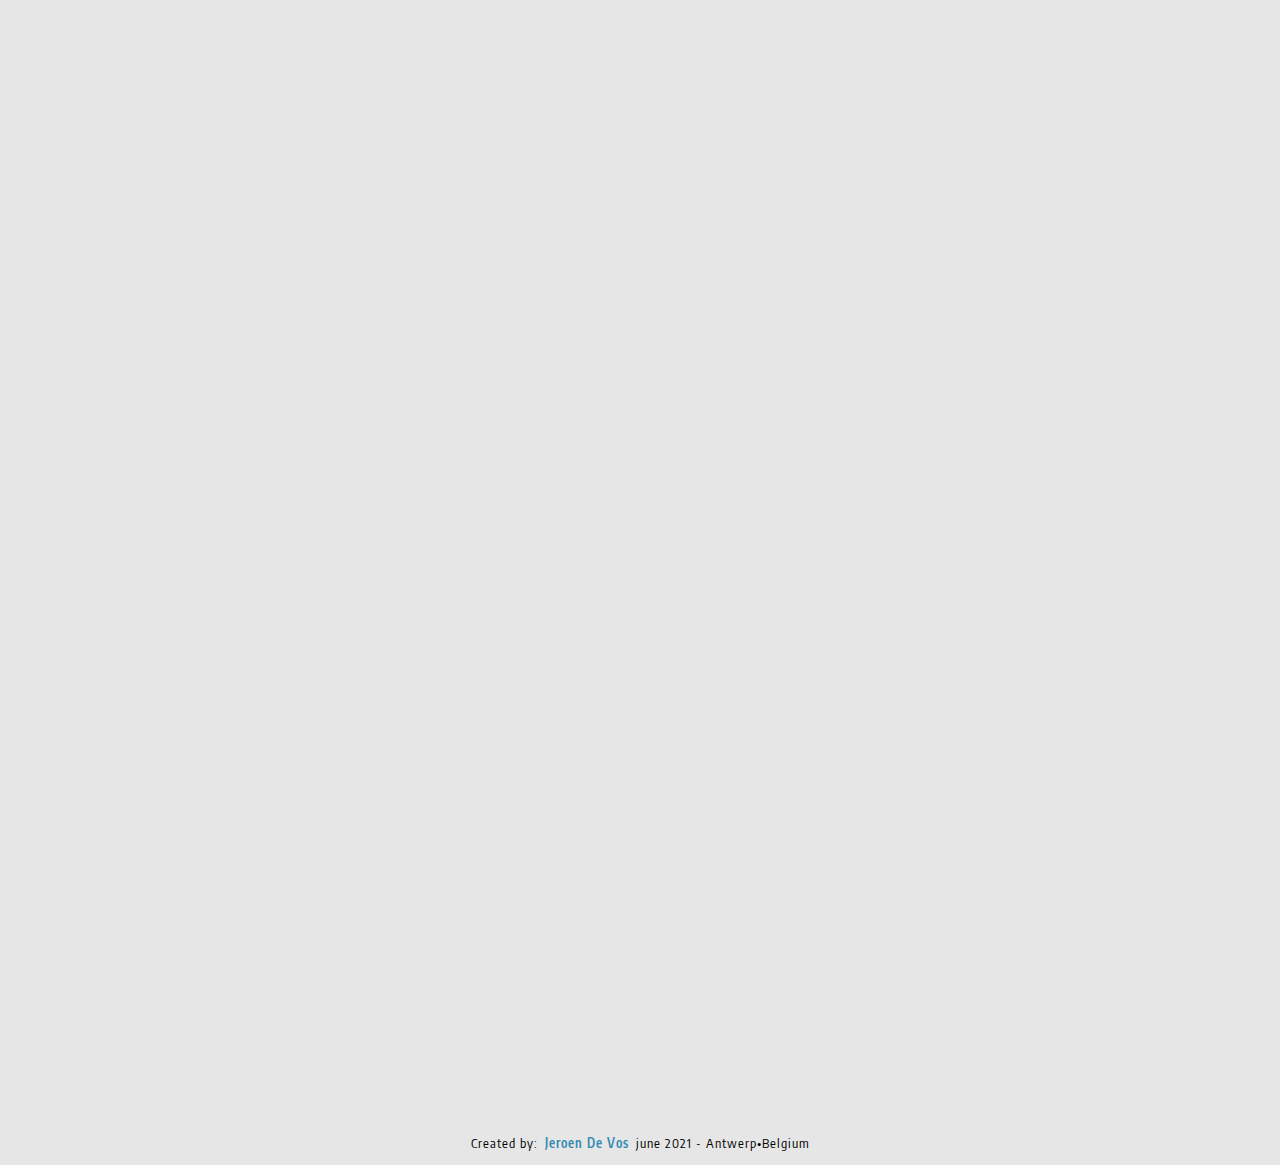
<file: Animated_form/index.html>
<!DOCTYPE html>
<html lang="en">
<head>
    <meta charset="UTF-8">
    <meta name="viewport" content="width=device-width, initial-scale=1.0">
    <link rel="stylesheet" href="css/stylesheet.css">
    <link href="https://fonts.googleapis.com/css2?family=Encode+Sans+Condensed:wght@100;200;300;400;500;600;700;800;900&family=Encode+Sans:wght@100;200;300;400;500;600;700;800;900&family=Josefin+Sans:wght@100;200;300;400;500;600;700&family=Saira+Condensed:wght@100;200;300;400;500;600;700;800;900&family=Saira+Extra+Condensed:wght@100;200;300;400;500;600;700;800;900&family=Saira:wght@100;200;300;400;500;600;700;800;900&display=swap" rel="stylesheet">  

    <title>Forms</title>
</head>
<body>
    <header class="page_header">
        <div class="header_box">
            <h1>&Ucirc;nderground&hyphen;&#627;ation</h1>
        <!--&Umacr;nderground <br> &#534;nderground-->
            <nav>
                <div class="nav_flex">
                    <img class="calender" src="assets/icons/calendar.png" height="20" width="20" alt="">
                        <a class="dates" href="">dates</a>
                    <img class="globe" src="assets/icons/globe.png" height="20" width="20" alt="">
                        <a class="tips" href="#">directions</a>
                    <img class="globe_2" src="assets/icons/globe_2.png" height="20" width="20" alt="">
                        <a class="countries" href="#">countries</a>
                </div>
            </nav>
        </div>  
    </header>
    <main id="main">
        <form action="POST">
            <div class="overlay_hidden" id="mask_overlay"></div>
            <header class="form_header">
                <h2 class="form_title">
                    Create a &Ucirc;&hyphen;&#627; account
                </h2>
                <h3 class="form_subtitle">
                    ... and follow the leads.
                </h3>
            </header>
            <section class="explain_signIn_box">
                <p class="explain_text">
                    You need an account, to search our hidden clues
                    <br><a href="#">Learn more</a>
                </p>
                <p class="signIn_text">
                    Already have an account
                    <br><a href="#">Sign In</a>
                </p>
            </section>
            <section class="input_box">
                <div class="personalia">
                    <label for="email" class="label">Email *
                        <input type="email" name="email" class="field" id="email" size="55">
                    </label>
                    <label for="username" class="label">Username *
                        <input type="text" name="username" class="field" id="username" size="55">
                    </label>
                    <label for="phone" class="label">Phone (recommended)
                        <input type="tel" name="phone" id="phone" class="field" size="55">
                    </label>
                    <label for="password" class="label label_psw">Password *
                        <div class="password_signs" id="psswSigns">
                            <img id="eye" src="assets/icons/eye_grey.png" height=22 width="22" alt="">
                            <p>Show</p>
                        </div>
                        <input type="password" name="password" class="field" id="password" size="55">
                    </label>
                </div>
                <div class="pssw_rules">
                    <p class="input_required">* information is required</p>
                    <p class="pssw_required">Password needs to contain:</p>
                    <div class="list_box">
                        <ul class="left_list">
                            <li>
                                <img src="assets/icons/square_green.png" alt="">
                                <p>One lowercase character</p>
                            </li>
                            <li>
                                <img src="assets/icons/square_green.png" alt="">
                                <p>One uppercase character</p>
                            </li>
                        </ul>
                        <ul class="right_list">
                            <li>
                                <img src="assets/icons/square_green.png" height="8" width="8" alt="">
                                <p>One number</p>
                            </li>
                            <li>
                                <img src="assets/icons/square_green.png" height="8" width="8" alt="">
                                <p>8 characters minimum</p>
                            </li>
                        </ul>
                    </div>
                    
                </div>
            </section>
            <section class="subscription">
                <label class="button_label">
                    <input type="submit" value="Create Account" class="button" id="create">
                </label>
                <div class="contact_box">
                        <label class="checkbox_label" for="info">
                           <input type="checkbox" name="info" class="contact_checkbox" id="info" value="info" checked>
                           <span class="checkmark"></span>
                        </label>
                        <div class="news_box">
                            <p class="news_text">Yes, I want to receive mails and stay informed  about upcomming activities</p>
                        </div>              
                    </div>
            </section>
            <section class="region_selectors">
                <div class="green_line"></div>
                <p class="region_text">
                        &nbsp;You can select your 
                        <span id="region_btn">regions</span>
                        to receive personalized info.
                </p>
                <!--<div class="green_line"></div>-->
                <div class="popup_hidden" id="popUp">
                        <div class="regiontitel_box">
                            <h3 class="region_titel" id="region">Regions</h3>
                            <p class="close_img" id="close_btn"></p>
                        </div>
                        
                        <div class="popup_flex">
                            <div class="regions_left">
                                <div class="region">
                                    <input type="checkbox" name="w_eu" class="region" id="w_eu" value="1" checked>
                                    <label for="w_eu" class="land_label">West-Europe</label>
                                </div>

                                <div class="region">
                                    <input type="checkbox" name="uk" class="region" id="uk" value="2">
                                    <label for="uk" class="land_label">U.K.</label>
                                </div>
                                <div class="region">
                                    <input type="checkbox" name="e_eu" class="region" id="e_eu" value="3">
                                    <label for="e_eu" class="land_label">East-Europe</label>
                                </div>
                                <div class="region">
                                    <input type="checkbox" name="rus" class="region" id="rus" value="4">
                                    <label for="rus" class="land_label">Russia</label>
                                </div>
                                <div class="region">
                                    <input type="checkbox" name="china" class="region" id="china" value="5">
                                    <label for="china" class="land_label">China</label>
                                </div>
                                <div class="region">
                                    <input type="checkbox" name="asia" class="region" id="asia" value="6">
                                    <label for="asia" class="land_label">Asia</label>
                                </div>
                                <div class="region">
                                    <input type="checkbox" name="austr" class="region" id="austr" value="7">
                                    <label for="austr" class="land_label">Australia</label>
                                </div>
                            </div>
                            <div class="regions_right">
                                <div class="region">
                                    <input type="checkbox" name="n_af" class="region" id="n_af" value="8">
                                    <label for="n_af" class="land_label">North-Africa</label>
                                </div>
                                <div class="region">
                                    <input type="checkbox" name="c_af" class="region" id="c_af" value="9">
                                    <label for="c_af" class="land_label">Central-Africa</label>
                                </div>
                                <div class="region">
                                    <input type="checkbox" name="s-Af" class="region" id="s_af" value="10">
                                    <label for="s_af" class="land_label">South-Africa</label>
                                </div>
                                <div class="region">
                                    <input type="checkbox" name="can" class="region" id="can" value="11">
                                    <label for="can" class="land_label">Canada (& Alaska)</label>
                                </div>
                                <div class="region">
                                    <input type="checkbox" name="n_am" class="region" id="n_am" value="12">
                                    <label for="n_am" class="land_label">North-America</label>
                                </div>
                                <div class="region">
                                    <input type="checkbox" name="c_am" class="region" id="c-am" value="13">
                                    <label for="c_am" class="land_label">Central-America</label>
                                </div>
                                <div class="region">
                                    <input type="checkbox" name="s_am" class="region" id="s_Am" value="14">
                                    <label for="s_am" class="land_label">South-America</label>
                                </div>
                            </div>
                        </div>
                </div>
            </section> 
            <section class="terms">
                <p class="terms_text">
                    By clicking the 'Create account' button, you are
                    <br>creating a &Ucirc;nderground&hyphen;&#627;ation account.
                </p>
                <p class="terms_text">
                    And you agree to our 
                    <a href="">Terms</a>
                    and our
                    <a href="">Privacy Policy</a>.
                </p>
            </section>
        </form>
    </main>
    <footer>
        <!--<img src="assets/icons/square_green.png" height="4" width="4" alt="">-->
        <p id="rights"></p>
        <!--<img src="assets/icons/square_green.png" height="4" width="4" alt="">-->
    </footer>

    <script src="js/copyright.js"></script>
    <script src="js/regions.js"></script>
</body>
</html>
</file>
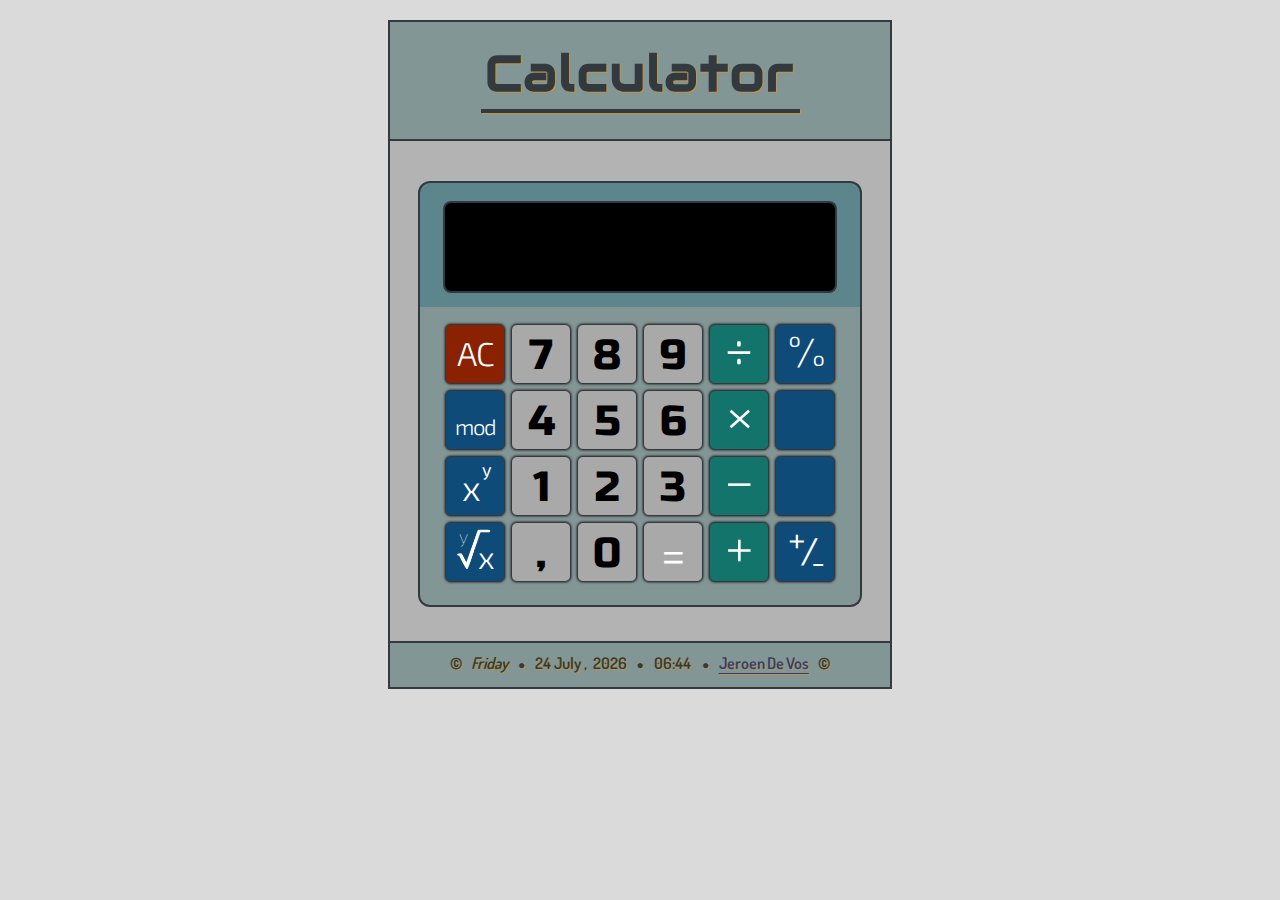
<file: Calculator_simple/index.html>
<!DOCTYPE html>
<html lang="en">
<head>
    <meta charset="UTF-8">
    <meta name="viewport" content="width=device-width, initial-scale=1.0">
    <title>Calculatir</title>

    <link rel="stylesheet" href="css/stylesheet.css" type="text/css">
    <link href="https://fonts.googleapis.com/css?family=Audiowide|Dosis:200,300,400,500,600,700,800|
    |Exo+2:100,200,300,400,500,600,700,800,900|K2D:100,200,300,400,500,600,700,800|
    |Oxanium:200,300,400,500,600,700,800|Russo+One&display=swap" rel="stylesheet">
</head>
<body>
    <header class="titleSection">
        <div class="titleBox">
            <h1 class="title">Calculator</h1>
            <div class="lineUnderTitle"></div>
        </div>
    </header>

    <main>
        <section class="mainSection">
            <div class="machine">
                <div class="topMachine">
                    <div class="screen">
                        <div class="inputBox">
                            <p class="input" id="input"></p>
                        </div>
                        <div class="outputBox">
                            <p class="output" id="output"></p>
                        </div>
                    </div>
                </div>
                <div class="keyboard">
                    <div class="buttonRows">
                        <div class="square reset">
                            <p class="special aAndc">AC</p>
                        </div>
                        <div class="square figure" data-button="7">
                            <p class="seven">7</p>
                        </div>
                        <div class="square figure" data-button="8">
                            <p class="eight">8</p>
                        </div>
                        <div class="square figure" data-button="9">
                            <p class="nine">9</p>
                        </div>
                        <div class="square division operator" data-operator="÷">
                            <p class="special part">÷</p>
                        </div>
                        <div class="square procentage operator" data-operator="%">
                            <p class="special roundOne">º</p><p class="special slashTwo">/</p><p class="special roundTwo">º</p>
                        </div>
                    </div>
                    <div class="buttonRows">
                        <div class="square modulus operator" data-operator="mod">
                            <p class="special mod">mod</p>
                        </div>
                        <div class="square figure" data-button="4">
                            <p class="four">4</p>
                        </div>
                        <div class="square figure" data-button="5">
                            <p class="five">5</p>
                        </div>
                        <div class="square figure" data-button="6">
                            <p class="six">6</p>
                        </div>
                        <div class="square multiplication operator" data-operator="x">
                            <p class="special multiply">×</p>
                        </div>
                        <div class="square brackets">
                        </div>
                    </div>
                    <div class="buttonRows">
                        <div class="square power operator" data-operator="pow">
                            <span class="special powerX">x</span><span class="special powerY">y</span>
                        </div>
                        <div class="square figure" data-button="1">
                            <p class="one">1</p>
                        </div>
                        <div class="square figure" data-button="2">
                            <p class="two">2</p>
                        </div>
                        <div class="square figure" data-button="3">
                            <p class="three">3</p>
                        </div>
                        <div class="square substraction operator" data-operator="-">
                            <p class="special minus">−</p>
                        </div>
                        <div class="square brackets">
                        </div>
                    </div>
                    <div class="buttonRows">
                        <div class="square root operator" data-operator="root">
                            <p class="special rootY">y</p><img class="special rootSymbol" src="icons/square-root-3.png" alt=""><p class="special rootX">x</p>
                        </div>
                        <div class="square figure" data-button=".">
                            <p>,</p>
                        </div> 
                        <div class="square figure" data-button="0">
                            <p class="zero">0</p>
                        </div>
                        <div class="square calculate">
                            <p class="special equal">=</p>
                        </div>
                        <div class="square addition operator" data-operator="+">
                            <p class="special plus">+</p>
                        </div>
                        <div class="square plusMinus figure" data-button="-">
                            <p class="special plus">+</p><p class="special slashOne">/</p><p class="special min">-</p>
                        </div>
                    </div>
                </div>
            </div>
        </section>
    </main>
    <footer class="copyrightsSection">
        <div class="copyAndRights">
            <div class="copy_rights">
                <span class="copy">&copy;</span>
                <div class="day" id="day"></div>
                <span class="dot">●</span>
                <div class="date" id="date"></div>
                <span class="dot">●</span>
                <div class="loginHour" id="hour"></div>
                <span class="dot">●</span>
                <a href="https://www.linkedin.com/in/jeroen-de-vos-39258718b/" class="name">Jeroen De Vos
                    <span class="tooltiptext">Visit my LinkedIn profile
                        <span class="arrow"></span>
                    </span>
                </a>
                <span class="copy">&copy;</span>
            </div>
        </div>
    </footer>

    <script src="calc.js"></script>
    <script src="copy_rights.js"></script>
</body>
</html>
</file>
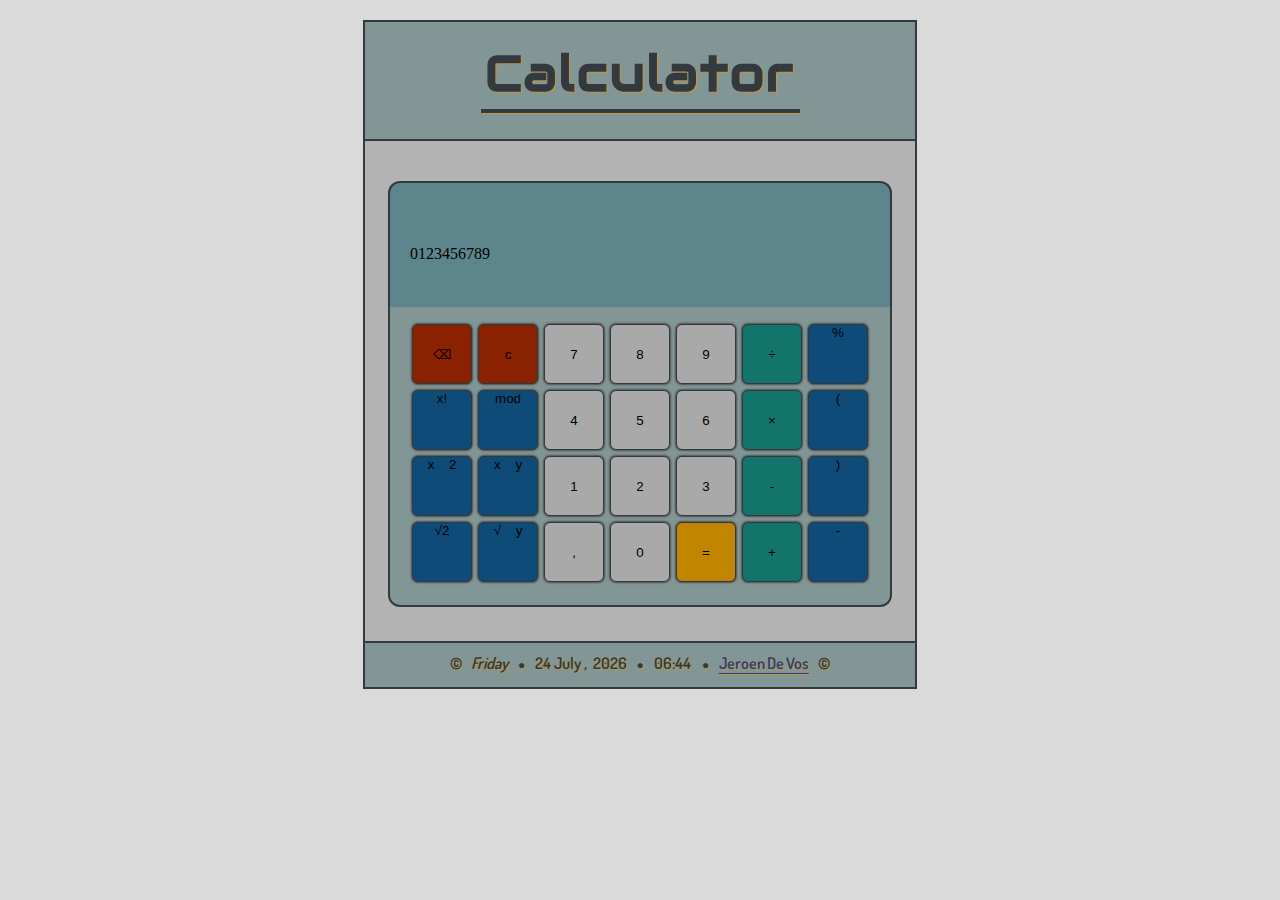
<file: Calculator_tech/index.html>
<!DOCTYPE html>
<html lang="en">
<head>
    <meta charset="UTF-8">
    <meta name="viewport" content="width=device-width, initial-scale=1.0">
    <title>Calculatir</title>

    <link rel="stylesheet" href="css/stylesheet.css" type="text/css">
    <link href="https://fonts.googleapis.com/css?family=Audiowide|Dosis:200,300,400,500,600,700,800|
    |Exo+2:100,200,300,400,500,600,700,800,900|K2D:100,200,300,400,500,600,700,800|
    |Oxanium:200,300,400,500,600,700,800|Russo+One&display=swap" rel="stylesheet">
</head>
<body>
    <header class="titleSection">
        <div class="titleBox">
            <h1 class="title">Calculator</h1>
            <div class="lineUnderTitle"></div>
        </div>
    </header>

    <main>
        <section class="mainSection">
            <div class="machine">
                <div class="topMachine">
                    <div class="screen">
                        <div class="operation">
                            <p class="value" id="operation"></p>
                        </div>
                        <div class="formula">
                            <p class="value" id="result">0123456789</p>
                        </div>
                    </div>
                </div>
                <div class="keyboard input" id="keyboard">
                    <!-- Keys in Javascript-->
                    <!--
                    <div class="buttonRow">
                    </div>
                    <div class="buttonRow">
                    </div>
                    <div class="buttonRow">
                    </div>
                    <div class="buttonRow">
                    </div>
                    -->

                </div>
            </div>
        </section>
    </main>

    <footer class="copyrightsSection">
        <div class="copyAndRights">
            <div class="copy_rights">
                <span class="copy">&copy;</span>
                <div class="day" id="day"></div>
                <span class="dot">●</span>
                <div class="date" id="date"></div>
                <span class="dot">●</span>
                <div class="loginHour" id="hour"></div>
                <span class="dot">●</span>
                <a href="https://www.linkedin.com/in/jeroen-de-vos-39258718b/" class="name">Jeroen De Vos
                    <span class="tooltiptext">Visit my LinkedIn profile
                        <span class="arrow"></span>
                    </span>
                </a>
                <span class="copy">&copy;</span>
            </div>
        </div>
    </footer>

    <script src="calculator.js"></script>
    <script src="copy_rights.js"></script>
</body>
</html>
</file>
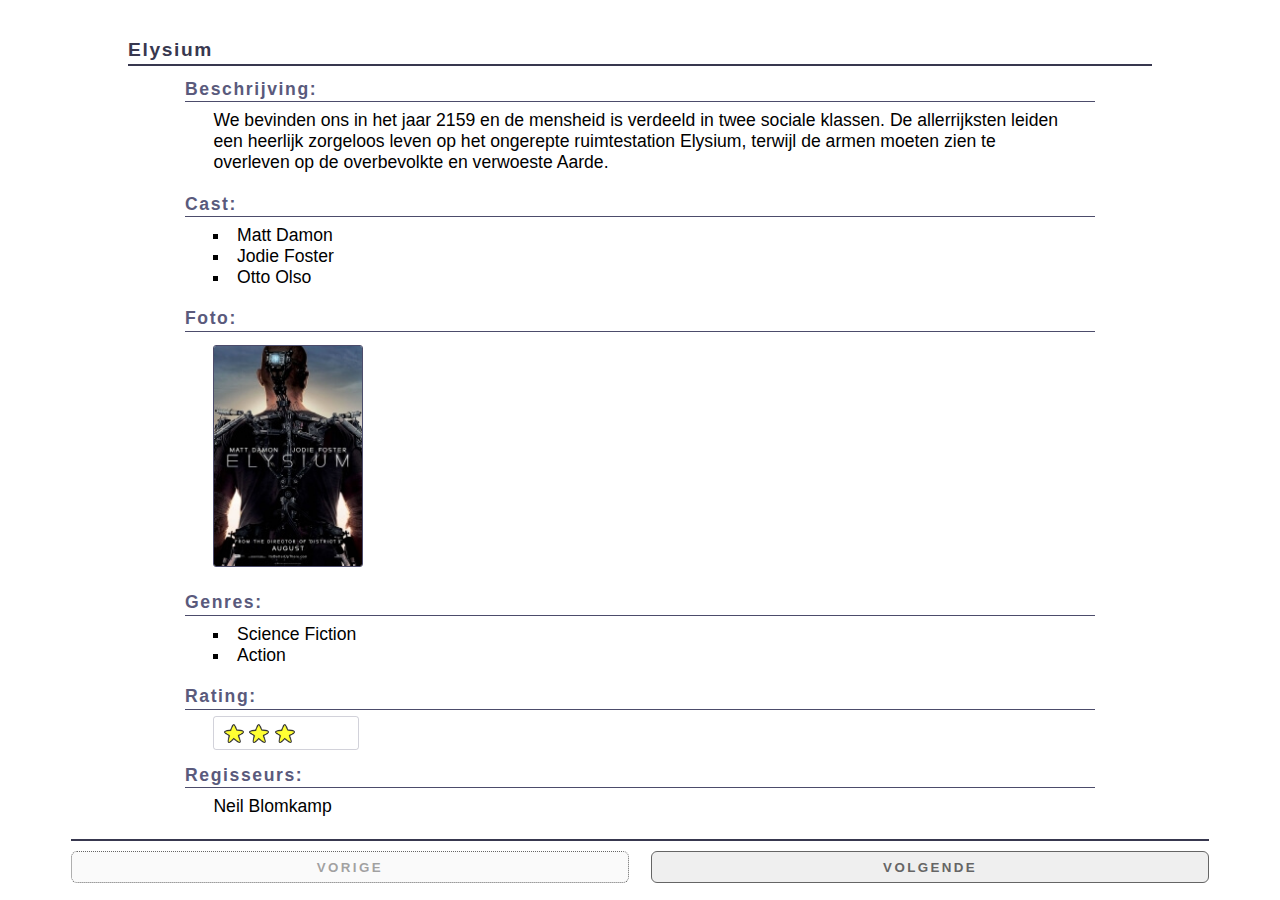
<file: FilmLibrary/index.html>
<!doctype html>
<html lang="nl">

<head>
    <title>Films</title>
    <link rel="icon" href="assets/icons/films.ico" type="image/x-icon">
    <link rel="stylesheet" href="css/films.css">
</head>

<body>
    <!--<div class="container" id="screen">-->
        <h1></h1> 
        <!--<h1 class="film_title"  id="filmTitle"></h1>-->

        <!--<section class="info_box" id="info">-->

            <h2>Beschrijving:</h2>
            <!--<h2 class="sub_title inhoud_title" id="inhoudTitle">Beschrijving:</h2>-->
            <!--<p class="inhoud_text" id="inhoudText"></p>-->

            <h2>Cast:</h2>
            <!--<h2 class="sub_title cast_title" id="castTitle">Cast:</h2>-->
            <!--<ul class="cast_list" id="castList"></ul>-->

            <h2>Foto:</h2>
            <!--<h2 class="sub_title foto_title" id="fotoTitle">Foto:</h2>-->
            <!--<div class="image_box">
                <img class="film_foto" id="filmFoto" src="" alt="film affiche">
            </div>-->
            
            <h2>Genres:</h2>
            <!--<h2 class="sub_title genres_title" id="genresTitle">Genres:</h2>-->
            <!--<ul class="genres_list" id="genresList"></ul>-->

            <h2>Rating:</h2>
            <!--<h2 class="sub_title rating_title" id="ratingTitle">Rating:</h2>-->
            <!--<div class="rating_box" id="ratingBox"></div>-->

            <h2>Regisseurs:</h2>
            <!--<h2 class="sub_title director_title" id="directorTitle">Regisseurs:</h2>-->
            <!--<ul class="director_list" id="directorList"></ul>-->

        <!--</section>-->
        
        <!--<div class="btn_box">-->
            <button class="btn_inactive" id="previous">Vorige</button>
            <button class="btn_active" id="next">Volgende</button>
        <!--</div>-->
    </div>

    <script src="films.js"></script>
</body>

</html>
</file>
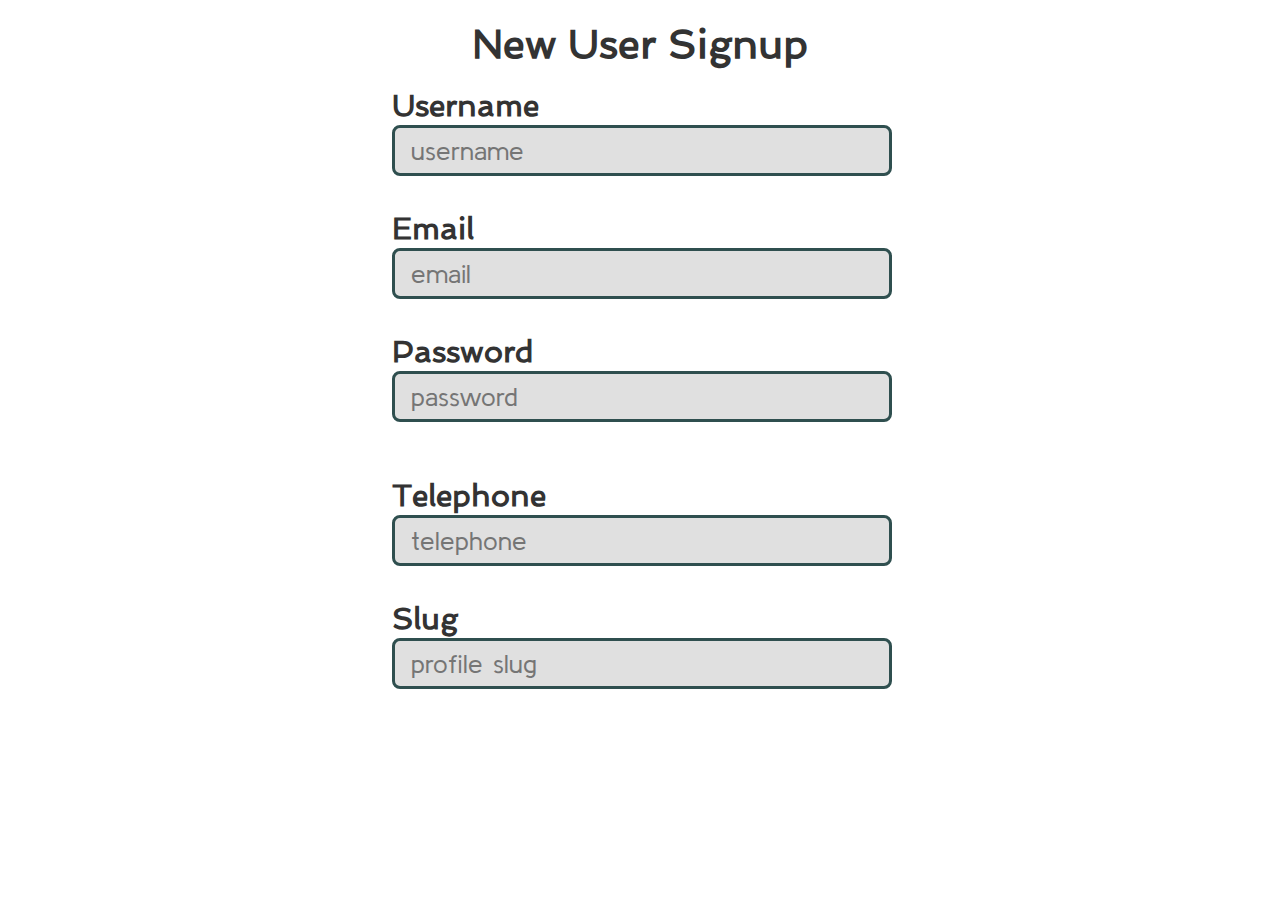
<file: Form_regex/index.html>
<!doctype html>
<html lang="en">
    <head>
        <meta charset="UTF-8">
        <meta name="viewport"
              content="width=device-width, user-scalable=no, initial-scale=1.0, maximum-scale=1.0, minimum-scale=1.0">
        <meta http-equiv="X-UA-Compatible" content="ie=edge">
        <meta charset="utf-8"><title>RegEx Form</title>
        <link rel="stylesheet" href="styles.css">
        <link href="https://fonts.googleapis.com/css?family=Istok+Web:400,700|Kulim+Park:200,300,400,600,700|Spinnaker&display=swap"
              rel="stylesheet">
    </head>

    <body>
        <h1>New User Signup</h1>
        <form>

            <label>Username
                <input type="text" name="username" placeholder="username">
            <p class="explained">Username must be  and contain 5 - 12 characters</p>
            </label>
            <label>Email
                <input type="text" name="email" placeholder="email">
            <p class="explained">Email must be a valid address, e.g. me@mydomain.com</p>
            </label>
            <label>Password
                <input type="password" name="password" placeholder="password">
            <p class="explained">Password must alphanumeric (@, _ and - are also allowed) and be 8 - 20 characters</p>
            </label>
            <label>Telephone
                <input type="text" name="telephone" placeholder="telephone">
            <p class="explained">Telephone must be a valid BE smartphone number (04 + 8 digits)</p>
            </label>
            <label>Slug
                <input type="text" name="slug" placeholder="profile slug">
            <p class="explained">Slug must contain only lowercase letters, numbers and hyphens and be 8 - 20 characters</p>
            </label>
        </form>
        <script type="text/javascript" src="validation.js"></script>
    </body>
</html>
</file>
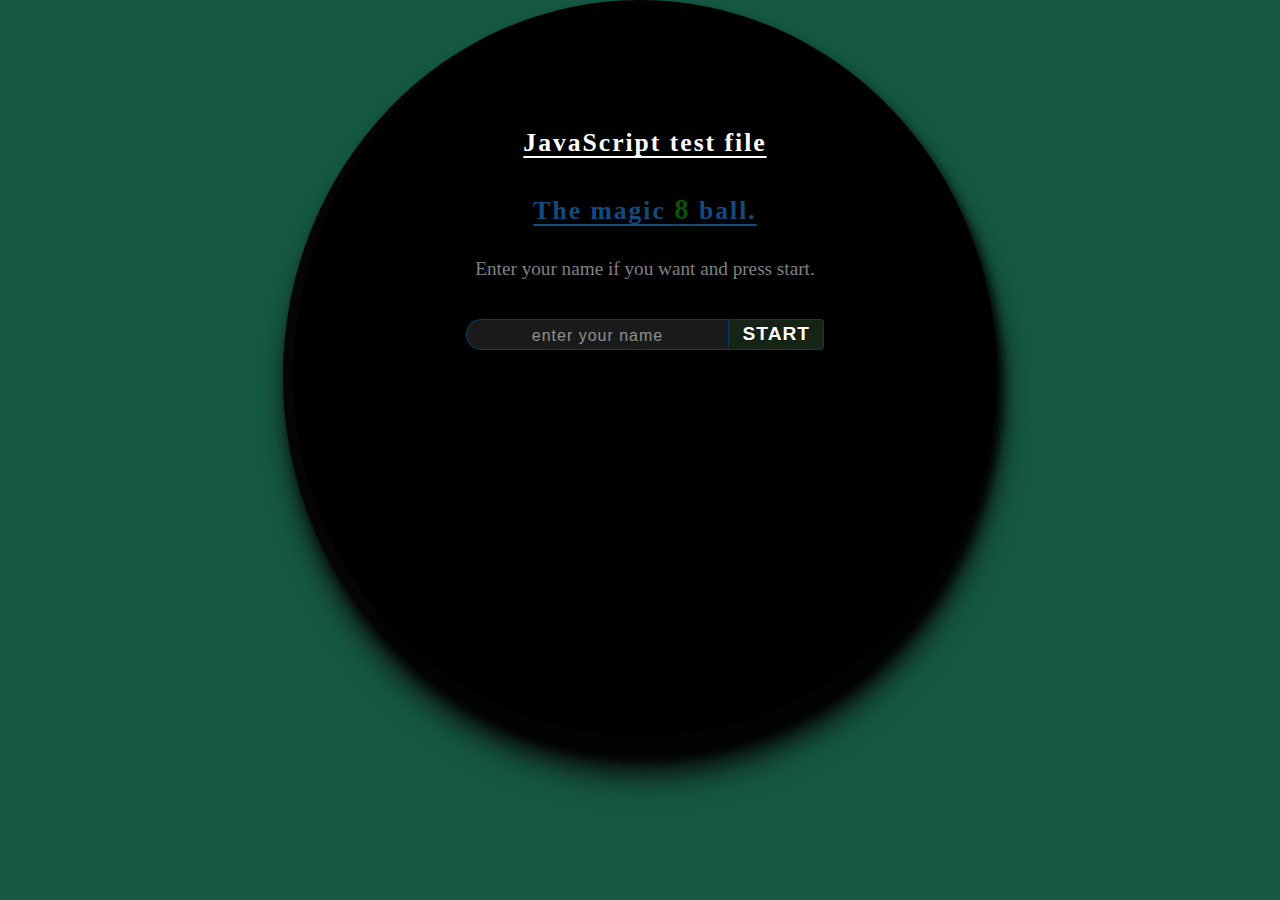
<file: Magic_8ball/index.html>
<!DOCTYPE html>
<html lang="en">
<head>
    <meta charset="UTF-8">
    <meta http-equiv="X-UA-Compatible" content="IE=edge">
    <meta name="viewport" content="width=device-width, initial-scale=1.0">
    <title>JS test file</title>
    <link rel="stylesheet" href="css/8ballStylesheet.css" type="text/css">
    <style>
    </style>
</head>
<body>
    <section>
        <h1>JavaScript test file</h1>
        <h3 class="eightBall_title" id="magic_title">The magic <span>8</span> ball.</h3>
        <p class="text_output explain">Enter your name if you want and press start.</p>
        <p class="text_output" id="output_one"></p>
        <div class="input_box" id="input_box">
            <input class="name_input" type="text" name="name" id="name_input" placeholder="enter your name">
            <input class="submit_btn" type="submit" value="Start" id="start_btn">
            
        </div>
        <div class="quest_box" id="quest_box">
            <input class="quest_input" type="text" name="quest" id="quest_input" placeholder="enter your question">
            <input class="submit_btn" type="submit" value="Ask" id="ask_btn">
        </div>
        <p class="text_output" id="output_two"></p>
    </section>
    <script src="magicEightBall.js"></script>
</body>
</html>
</file>
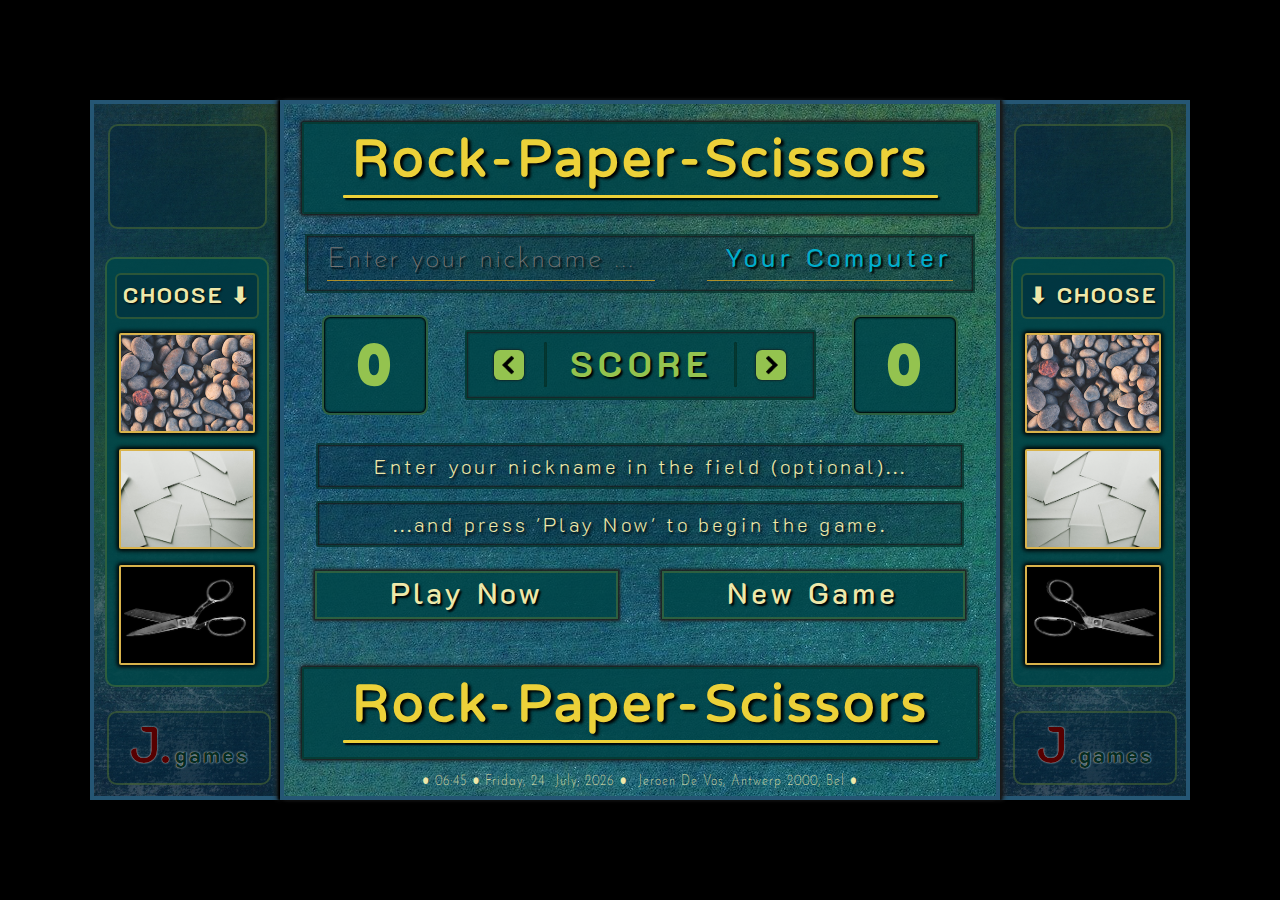
<file: RockPaperScissors/index.html>
<!DOCTYPE html>
<html lang="en">
<head>
    <meta charset="UTF-8">
    <title>Rock Paper & Scissors</title>

    <link href="css/stylesheet.css" type="text/css" rel="stylesheet">
    <link href="https://fonts.googleapis.com/css?family=Fredoka+One|Josefin+Sans:300,400,600,700|
    |K2D:300,400,500,600,700,800|Rubik:300,400,500,700,900|Sniglet:400,800|
    |Varela+Round&display=swap" rel="stylesheet">
</head>
<body id="body">
    <div class="container">
        <aside class="asideLeft">
            <div class="photoBoardLeft">
                <div class="topLeftBox">
                    <p class="leftPlay"></p>
                </div>
                <div class="midLeftBox">
                    <div class="imgBox">
                        <h4 class="selectorsTitle">︎Choose ⬇︎</h4>
                        <button class="selector" value="0">
                            <img src="assets/img/rock-01.jpg" alt="rock">
                        </button>
                        <button class="selector" value="1">
                            <img src="assets/img/paper-01.jpg" alt="paper">
                        </button>
                        <button class="selector" value="2">
                            <img src="assets/img/scissors-01.jpg" alt="scissors">
                        </button>
                    </div>
                    <div class="bottomLeftBox">
                        <p class="developer">J.<span class="games">games</span></p>
                    </div>
                </div>
            </div>
        </aside>

        <main class="midsection">
            <header class="header">
                <h1 class="topTitle">
                    <span>Rock</span>-<span>Paper</span>-<span>Scissors</span>
                </h1>
                <div class="lineUnder"></div>
            </header>

            <section class="nameBox">
                <div class="playerName" id="playerName">
                    <input class="inputName" type="text" name="name" id="playerInput" maxlength="16" placeholder="Enter your nickname ...">
                </div>
                <div class="pcName">
                    <p class="pc">Your Computer</p>
                </div>
            </section>

            <section class="scoreBox">
                <div class="scorePlayerBox">
                    <p class="scorePlayer" id="playerScore">0</p>
                </div>
                <div class="scoreTextBox">    
                    <img class="arrowLeft" src="assets/icon/arrow-L-green-b.png" alt="">
                    <div class="verticalLine"></div>
                    <h3 class="scoreTitle">
                        Score
                    </h3>
                    <div class="verticalLine"></div>
                        <img class="arrowRight" src="assets/icon/arrow-R-green-b.png" alt="">                        
                    </div>
                    <div class="scorePcBox">
                        <p class="scorePC" id="pcScore">0</p>
                    </div>
            </section>

            <section class="scoreInfo">
                <p class="scoreMessages" id="scoreInfo"></p>
            </section>

            <section class="gameInfo">
                <p class="gameMessages" id="gameInfo"></p>
            </section>

            <section class="controlBox">
                <button type="button" class="gameButtons" name="start" id="startButton">Play Now</button>
                <button type="button" class="gameButtons" name="restart" id="restartButton">New Game</button>
            </section>

            <footer class="footer">
                <h2 class="bottomTitle">
                    <span>Rock-</span><span>Paper-</span><span>Scissors</span>
                </h2>
                <div class="lineUnder"></div>
            </footer>

            <p class="timeAndDev"" id="rights"></p>
        </main>

        <aside class="asideRight">
            <div class="photoBoardRight">
                <div class="topRightBox">
                    <p class="rightPlay"></p>
                </div>
                <div class="midRightBox">
                    <div class="imgBox">
                        <h4 class="selectorsTitle">︎⬇ Choose︎</h4>
                        <button class="selector" value="0">
                            <img src="assets/img/rock-02.jpg" alt="rock">
                        </button>
                        <button class="selector" value="1">
                            <img src="assets/img/paper-02.jpg" alt="paper">
                        </button>
                        <button class="selector" value="2">
                            <img src="assets/img/scissors-02.jpg" alt="scissors">
                        </button>
                    </div>
                    <div class="bottomRightBox">
                        <p class="developer">J<span class="games">.games</span></p>
                    </div>
                </div>
            </div>
        </aside>
        <script src="game.js"></script>
    </div>  
</body>
</html>
</file>
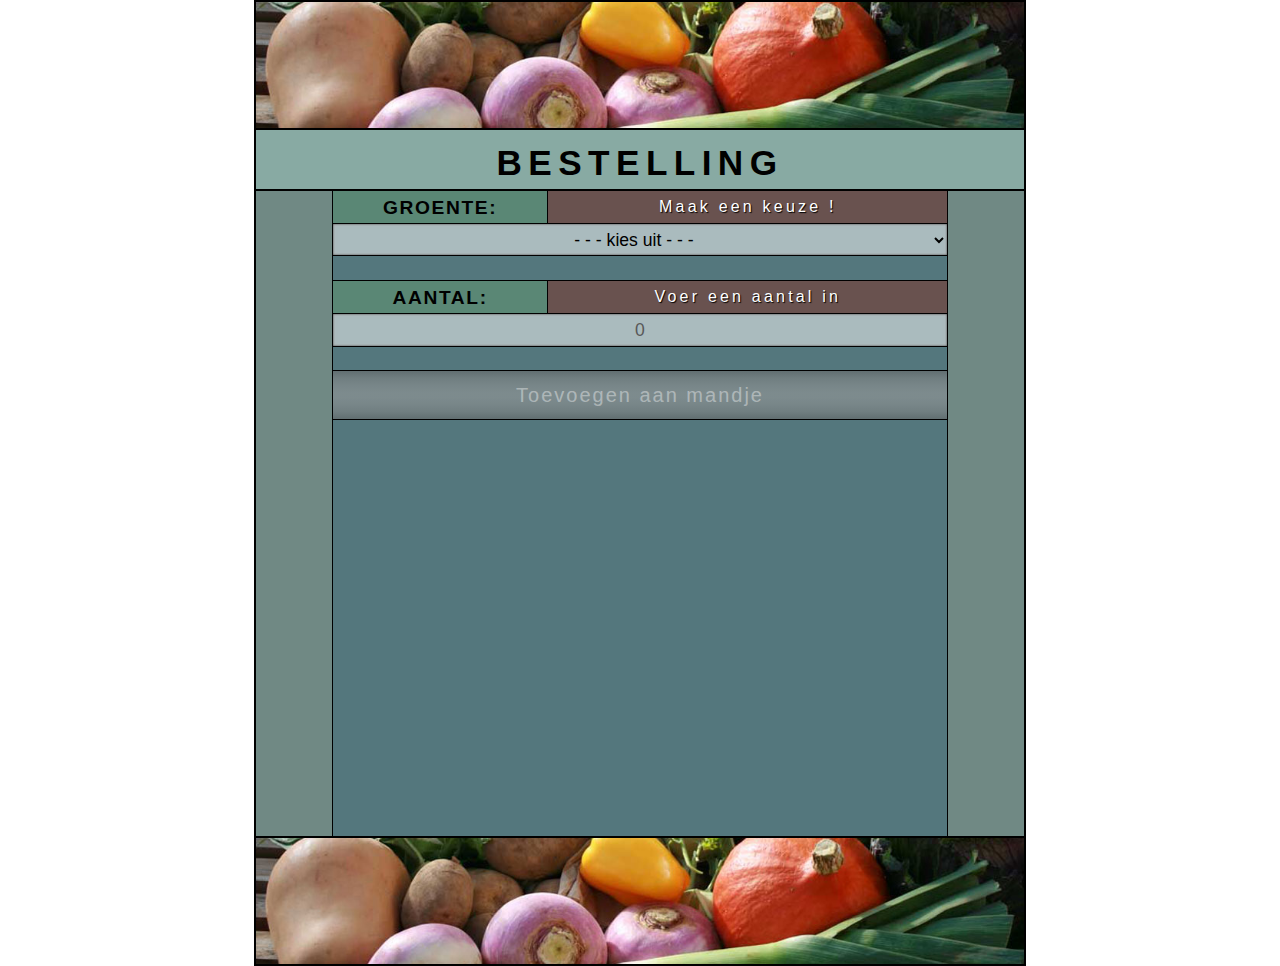
<file: Shop_pricecalculator/index.html>
<!DOCTYPE html>
<html lang="nl">

<head>
    <link rel="icon" href="javascript.ico" type="image/x-icon">
    <title>Groentenwinkel</title>
    <link rel="icon" href="groentenwinkel.ico" type="image/x-icon">
    <link rel="stylesheet" href="css/groentenwinkel.css" />
    <script src="groentenwinkel.js" defer></script>
</head>

<body>
    <div class="container">
        <div class="banner"></div>
        <!--<img src="banner.jpg" id="banner" alt="banner">-->
        <h2>Bestelling</h2>
        
        <div class="keuzeLabel_box">
            <label>Groente:</label>
            <span id="keuzeFout" class="fout">Maak een keuze !</span>
        </div>
        <div class="select_box">
            <select id="groente" required>
                <option value="">- - - kies uit - - -</option>
            </select>
        </div>
        
        <div class="aantalLabel_box">
            <label>Aantal:</label>
            <span id="aantalFout" class="fout">Voer een aantal in</span>
        </div>
        <div class="aantal_box">
            <input id="aantal" required placeholder="0">
        </div>
        
        <div class="button_box">
            <button id="toevoegen">Toevoegen aan mandje</button>
        </div>

        <div class="table_box">
            
        </div>
        
        <div class="banner"></div>
    </div>
</body>

</html>
</file>
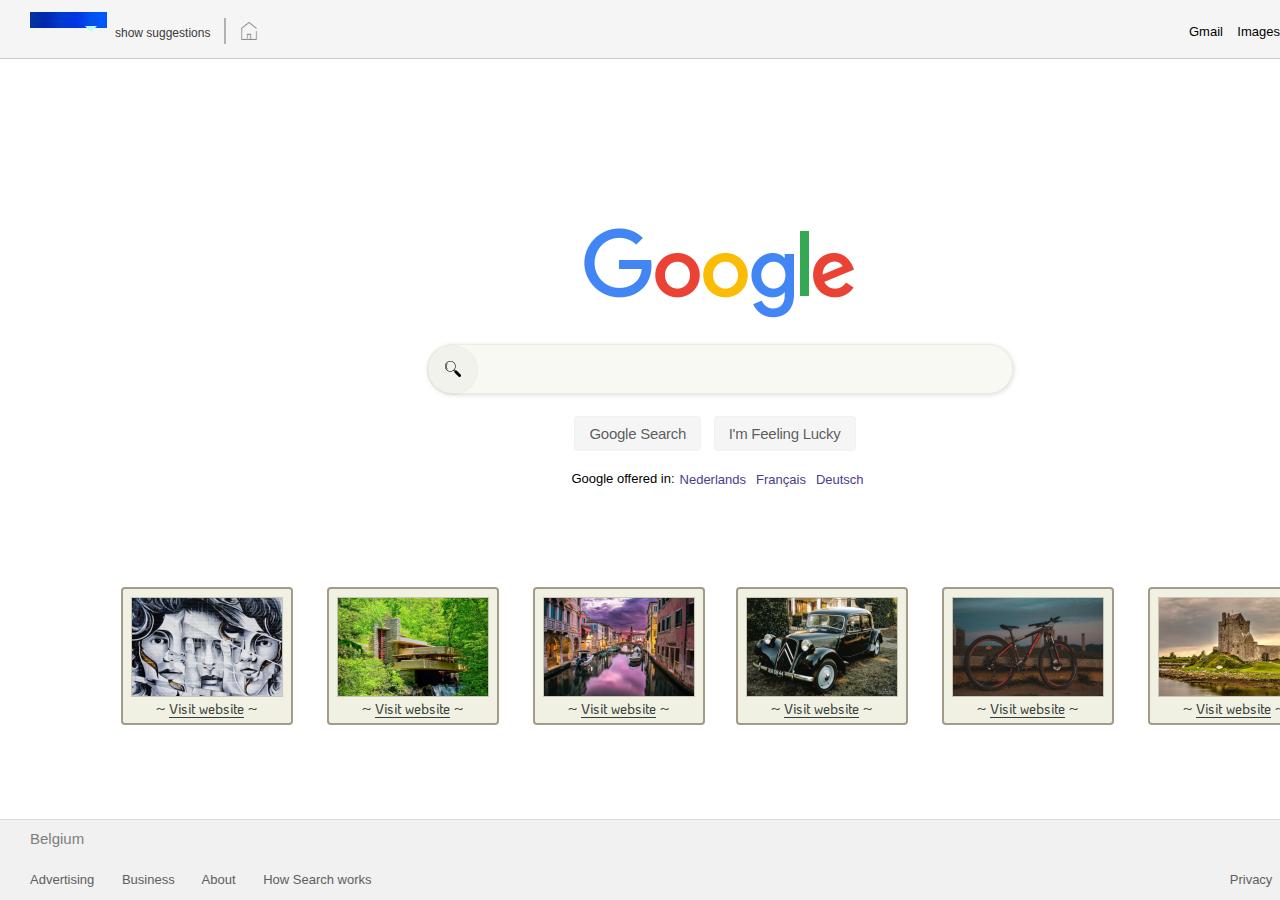
<file: Googlepage/my_JS_version/index.html>
<!DOCTYPE html>
<html lang="en">
<head>
    <meta charset="UTF-8">
    <title>Google</title>
    <link href="css/stylesheet.css" rel="stylesheet" type="text/css">
    <link href="https://fonts.googleapis.com/css?family=Dosis:400,600,700,800|KoHo:400,400i,500,500i,600,600i,700,700i
    |Mitr:300,400,500,600,700&display=swap" rel="stylesheet">
    <link href="https://fonts.googleapis.com/css?family=Raleway:100,100i,200,200i,300,300i,400,400i,500,500i,600,600i,700,700i,800,800i,900,900i&display=swap"
          rel="stylesheet">
</head>
<body>

<header class="topPage" id="topNav">
    <div class="container toolbar" id="nav">
        <div class="navLeft">
            <div class="container suggestionsActivationBox">
                <div class="custom-select">
                    <select id="selector">
                        <option class="selectBegin" value="6"> </option>
                        <option class="selectNone" value="0"> 0</option>
                        <option class="selectThree" value="3"> 3</option>
                        <option class="selectSix" value="6"> 6</option>
                        <option class="selectTwelve" value="12"> 12</option>
                        <option class="selectEighteen" value="18"> 18</option>
                        <option class="selectTwentyfour" value="24"> 24</option>
                    </select>
                </div>
                <label class="selectorLabel" for="selector">show suggestions</label>
            </div>
            <p>|</p>
            <a class="navLink" id="home" href=""><img id="homeIcon" src="../assets/icons/home.png" alt=""></a>
        </div>
        <div class="navRight">
            <div class="navRightOne">
                <a class="navLink" id="mail" href=""><p>Gmail</p></a>
                <a class="navLink" id="imgs" href=""><p>Images</p></a>
            </div>
            <div class="navRightTwo">
                <a class="navLink" id="tech" href=""><img id="menuIcon" src="../assets/icons/squared-menu-03.png" alt=""></a>
                <button class="signIn" value="sign in" name="Sign In" type="button">Sign in</button>
            </div>
        </div>
    </div>
</header>


<main class="mainPart" id="theMain">
    <section class="topSpace">
        <div class="container"></div>
    </section>

    <section class="title">
        <div class="container name" id="google">
            <img class="title" src="../assets/icons/googlelogo.png" alt="">
        </div>
    </section>

    <section class="spaceUnderTitle">
        <div class="container"></div>
    </section>

    <section class="search">
        <div class=" container searchBar" id="searchBox">
            <button class="searchButton" id="buttonSearch" type="submit" value="">
                <img id="spyglass" src="../assets/icons/magnifying-glass-02-small-2.png" alt="magnifying-glass">
            </button>
            <label for="search">
            <input class="searchWindow" id="search" type="search" value="" placeholder="">
            </label>
        </div>
    </section>

    <section class="searchNav">
        <div class="container searchFormBox">
            <form class="searchForm" action="" method="post">
                <input type="button" id="googleSearch" name="Google_Search" value="Google Search">
                <input type="button" id="wordSearch" name="Word_Search" value="I'm feeling lucky">
            </form>
        </div>
        <div class="container languageBox">
            <p>Google offered in:</p>
            <a class="language" href="" id="Nederlands">Nederlands</a>
            <a class="language" href="" id="Français">Français</a>
            <a class="language" href="" id="English">Deutsch</a>
        </div>
    </section>

    <section class="spaceAboveSuggestions">
        <div class="spaceAboveSuggestionsBox">
            <div class="container arrowDownBox" id="arrowDown">
                <img src="../assets/icons/double-down-30px.png" class="arrowDown" alt="">
                <img src="../assets/icons/double-down-30px.png" class="arrowDown" alt="">
                <img src="../assets/icons/double-down-30px.png" class="arrowDown" alt="">
            </div>
        </div>
    </section>

    <section class="suggestions">
        <section class="" id="listHidden">
        </section>

        <section class="suggestionBox">
            <div class="container suggestionsList" id="suggestionsListOne">
                <a class="tipLink" href="">
                    <div class="tip">
                        <div class="photoTip"><img src="../assets/favos/favo_1.jpg" id="favoOne" alt="" width="150"></div>
                        <div class="link"><p>~</p><p class="linkText">Visit website</p><p>~</p></div>
                    </div>
                </a>
                <a class="tipLink" href="">
                    <div class="tip">
                        <div class="photoTip"><img src="../assets/favos/favo_2.jpg" id="favoTwo" alt="" width="150"></div>
                        <div class="link"><p>~</p><p class="linkText">Visit website</p><p>~</p></div>
                    </div>
                </a>
                <a class="tipLink" href="">
                    <div class="tip">
                        <div class="photoTip"><img src="../assets/favos/favo_3.jpg" id="favoThree" alt="" width="150"></div>
                        <div class="link"><p>~</p><p class="linkText">Visit website</p><p>~</p></div>
                    </div>
                </a>
            </div>
            <div class="container suggestionsList" id="suggestionsListTwo">
                <a class="tipLink" href="">
                    <div class="tip">
                        <div class="photoTip"><img src="../assets/favos/favo_4.jpg" id="favoFour" alt="" width="150"></div>
                        <div class="link"><p>~</p><p class="linkText">Visit website</p><p>~</p></div>
                    </div>
                </a>
                <a class="tipLink" href="">
                    <div class="tip">
                        <div class="photoTip"><img src="../assets/favos/favo_5.jpg" id="favoFive" alt="" width="150"></div>
                        <div class="link"><p>~</p><p class="linkText">Visit website</p><p>~</p></div>
                    </div>
                </a>
                <a class="tipLink" href="">
                    <div class="tip">
                        <div class="photoTip"><img src="../assets/favos/favo_6.jpg" id="favoSix" alt="" width="150"></div>
                        <div class="link"><p>~</p><p class="linkText">Visit website</p><p>~</p></div>
                    </div>
                </a>
            </div>
        </section>
        <section class="suggestionBox">
            <div class="container suggestionsList" id="suggestionsListThree">
                <a class="tipLink" href="">
                    <div class="tip">
                        <div class="photoTip"><img src="../assets/favos/favo_7.jpg" id="favoSeven" alt="" width="150"></div>
                        <div class="link"><p>~</p><p class="linkText">Visit website</p><p>~</p></div>
                    </div>
                </a>
                <a class="tipLink" href="">
                    <div class="tip">
                        <div class="photoTip"><img src="../assets/favos/favo_8.jpg" id="favoEight" alt="" width="150"></div>
                        <div class="link"><p>~</p><p class="linkText">Visit website</p><p>~</p></div>
                    </div>
                </a>
                <a class="tipLink" href="">
                    <div class="tip">
                        <div class="photoTip"><img src="../assets/favos/favo_9.jpg" id="favoNine" alt="" width="150"></div>
                        <div class="link"><p>~</p><p class="linkText">Visit website</p><p>~</p></div>
                    </div>
                </a>
            </div>
            <div class="container suggestionsList" id="suggestionsListFour">
                <a class="tipLink" href="">
                    <div class="tip">
                        <div class="photoTip"><img src="../assets/favos/favo_10.jpg" id="favoTen" alt="" width="150"></div>
                        <div class="link"><p>~</p><p class="linkText">Visit website</p><p>~</p></div>
                    </div>
                </a>
                <a class="tipLink" href="">
                    <div class="tip">
                        <div class="photoTip"><img src="../assets/favos/favo_11.jpg" id="favoEleven" alt="" width="150"></div>
                        <div class="link"><p>~</p><p class="linkText">Visit website</p><p>~</p></div>
                    </div>
                </a>
                <a class="tipLink" href="">
                    <div class="tip">
                        <div class="photoTip"><img src="../assets/favos/favo_12.jpg" id="favoTwelve" alt="" width="150"></div>
                        <div class="link"><p>~</p><p class="linkText">Visit website</p><p>~</p></div>
                    </div>
                </a>
            </div>
        </section>

        <section class="spaceMiddleSuggestions">
            <div class="container" id="lineBetweenSuggestions">
                <div class="">

                </div>
            </div>
        </section>

        <section class="suggestionBox">
            <div class="container suggestionsList" id="suggestionsListFive">
                <a class="tipLink" href="">
                    <div class="tip">
                        <div class="photoTip"><img src="../assets/favos/favo_13.jpg" id="favoThirteen" alt="" width="150"></div>
                        <div class="link"><p>~</p><p class="linkText">Visit website</p><p>~</p></div>
                    </div>
                </a>
                <a class="tipLink" href="">
                    <div class="tip">
                        <div class="photoTip"><img src="../assets/favos/favo_14.jpg" id="favoFourteen" alt="" width="150"></div>
                        <div class="link"><p>~</p><p class="linkText">Visit website</p><p>~</p></div>
                    </div>
                </a>
                <a class="tipLink" href="">
                    <div class="tip">
                        <div class="photoTip"><img src="../assets/favos/favo_15.jpg" id="favoFifteen" alt="" width="150"></div>
                        <div class="link"><p>~</p><p class="linkText">Visit website</p><p>~</p></div>
                    </div>
                </a>
            </div>
            <div class="container suggestionsList" id="suggestionsListSix">
                <a class="tipLink" href="">
                    <div class="tip">
                        <div class="photoTip"><img src="../assets/favos/favo_16.jpg" id="favoSixteen" alt="" width="150"></div>
                        <div class="link"><p>~</p><p class="linkText">Visit website</p><p>~</p></div>
                    </div>
                </a>
                <a class="tipLink" href="">
                    <div class="tip">
                        <div class="photoTip"><img src="../assets/favos/favo_17.jpg" id="favoSeventeen" alt="" width="150"></div>
                        <div class="link"><p>~</p><p class="linkText">Visit website</p><p>~</p></div>
                    </div>
                </a>
                <a class="tipLink" href="">
                    <div class="tip">
                        <div class="photoTip"><img src="../assets/favos/favo_18.jpg" id="favoEighteen" alt="" width="150"></div>
                        <div class="link"><p>~</p><p class="linkText">Visit website</p><p>~</p></div>
                    </div>
                </a>
            </div>
        </section>
        <section class="suggestionBox">
            <div class="container suggestionsList" id="suggestionsListSeven">
                <a class="tipLink" href="">
                    <div class="tip">
                        <div class="photoTip"><img src="../assets/favos/favo_19.jpg" id="favoNineteen" alt="" width="150"></div>
                        <div class="link"><p>~</p><p class="linkText">Visit website</p><p>~</p></div>
                    </div>
                </a>
                <a class="tipLink" href="">
                    <div class="tip">
                        <div class="photoTip"><img src="../assets/favos/favo_20.jpg" id="favoTwenty" alt="" width="150"></div>
                        <div class="link"><p>~</p><p class="linkText">Visit website</p><p>~</p></div>
                    </div>
                </a>
                <a class="tipLink" href="">
                    <div class="tip">
                        <div class="photoTip"><img src="../assets/favos/favo_21.jpg" id="favoTwentyone" alt="" width="150"></div>
                        <div class="link"><p>~</p><p class="linkText">Visit website</p><p>~</p></div>
                    </div>
                </a>
            </div>
            <div class="container suggestionsList" id="suggestionsListEight">
                <a class="tipLink" href="">
                    <div class="tip">
                        <div class="photoTip"><img src="../assets/favos/favo_22.jpg" id="favoTwentytwo" alt="" width="150"></div>
                        <div class="link"><p>~</p><p class="linkText">Visit website</p><p>~</p></div>
                    </div>
                </a>
                <a class="tipLink" href="">
                    <div class="tip">
                        <div class="photoTip"><img src="../assets/favos/favo_23.jpg" id="favoTwentythree" alt="" width="150"></div>
                        <div class="link"><p>~</p><p class="linkText">Visit website</p><p>~</p></div>
                    </div>
                </a>
                <a class="tipLink" href="">
                    <div class="tip">
                        <div class="photoTip"><img src="../assets/favos/favo_24.jpg" id="favoTwentyfour" alt="" width="150"></div>
                        <div class="link"><p>~</p><p class="linkText">Visit website</p><p>~</p></div>
                    </div>
                </a>
            </div>
        </section>
    </section>

    <section class="spaceAboveFooter" id="aboveFooter">
        <div class="container"></div>
    </section>

    <footer class="footerOne">
        <p>Belgium</p>
    </footer>
    <footer class="footerTwo">
        <div class="leftFooter">
            <a href="">Advertising</a>
            <a href="">Business</a>
            <a href="">About</a>
            <a href="">How Search works</a>
        </div>
        <div class="rightFooter">
            <a href="">Privacy</a>
            <a href="">Terms</a>
            <a href="">Settings</a>
        </div>
    </footer>
</main>

<script src="suggestions.js"></script>

</body>
</html>
</file>
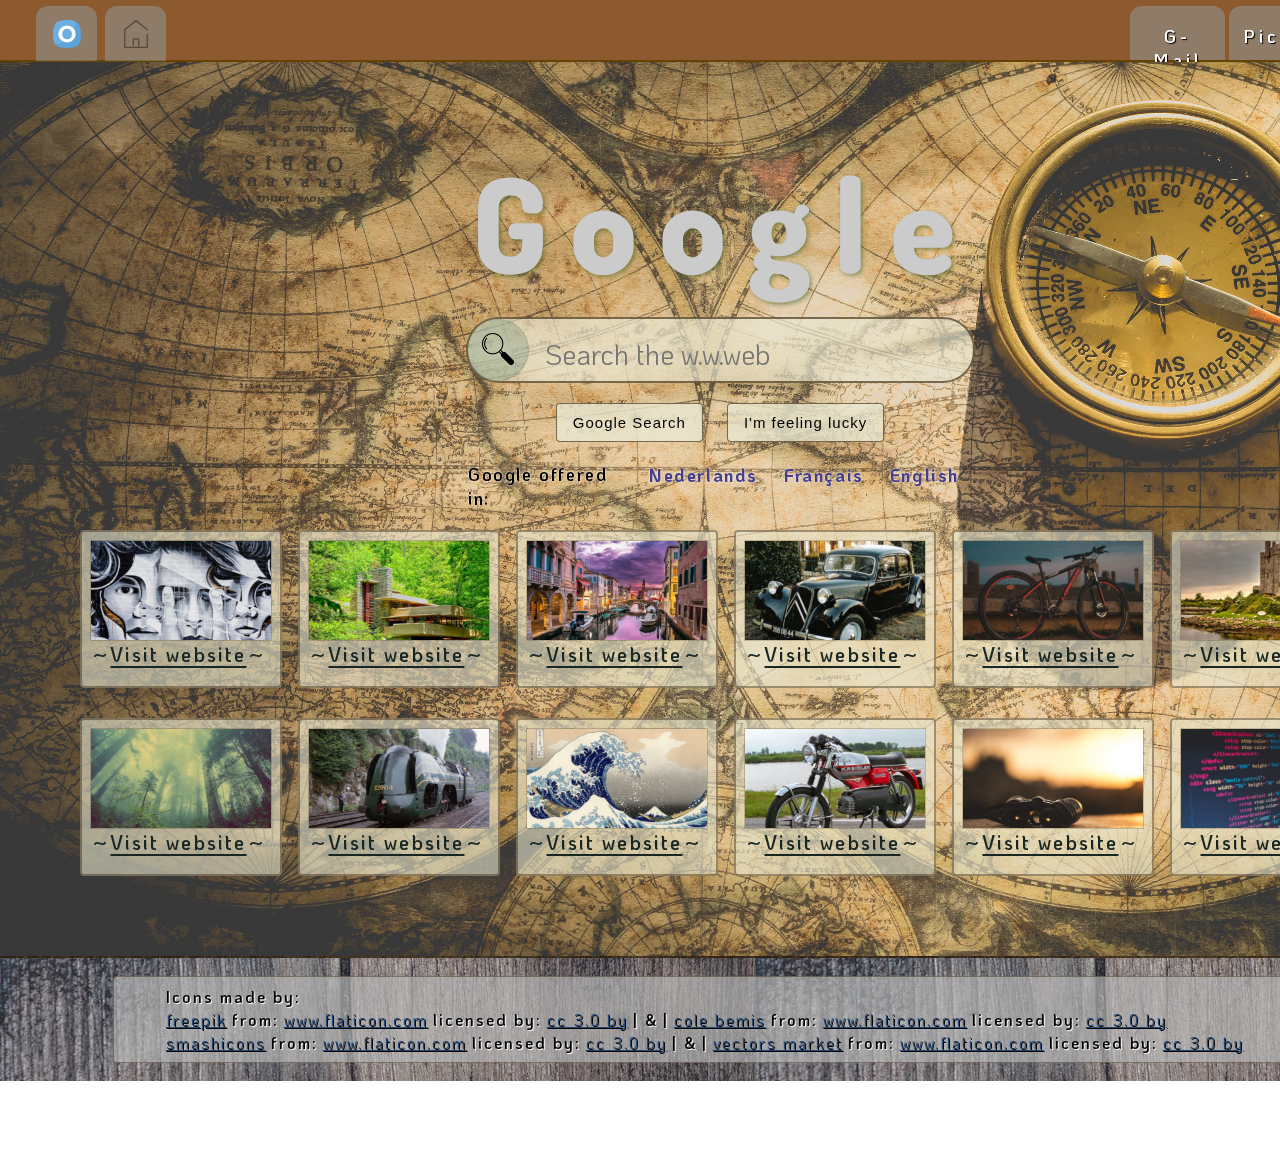
<file: Googlepage/my_restyled_version/index.html>
<!DOCTYPE html>
<html lang="en">
<head>
    <meta charset="UTF-8">
    <title>googlepage</title>
    <link href="css/stylesheet.css" rel="stylesheet" type="text/css">
    <link href="https://fonts.googleapis.com/css?family=Dosis:400,600,700,800|KoHo:400,400i,500,500i,600,600i,700,700i
    |Mitr:300,400,500,600,700&display=swap" rel="stylesheet">
</head>
<body>

<header class="topPage" id="topNav">
    <div class="container toolbar" id="nav">
        <div class="navA">
            <a class="navLink" id="you" href=""><img id="theO" src="../assets/icons/letter-o-small.png" alt=""></a>
            <a class="navLink" id="home" href=""><img id="homeIcon" src="../assets/icons/home.png" alt=""></a>
        </div>
        <div class="navB">
            <a class="navLink" id="mail" href=""><p>G-Mail</p></a>
            <a class="navLink" id="pics" href=""><p>Pictures</p></a>
            <a class="navLink" id="tech" href=""><img id="menuIcon" src="../assets/icons/menu-1-small.png" alt=""></a>

        </div>
    </div>
</header>

<main class="mainPage" id="theMain">
    <section class="topSpace">
        <div class="container"></div>
    </section>

    <section class="title">
        <div class="container name" id="foogle">
            <h1 class="title">Google</h1>
        </div>
    </section>

    <section class="spaceUnderTitle">
        <div class="container"></div>
    </section>

    <section class="search">
        <div class=" container searchBar" id="searchBox">
            <button class="searchButton" id="buttonSearch" type="submit" value="">
                <img id="spyglass" src="../assets/icons/magnifying-glass-02-small-2.png" alt="magnifying-glass">
            </button>
            <input class="searchWindow" id="search" type="search" value="" placeholder="Search the w.w.web">
        </div>
    </section>

    <nav class="searchNav">
        <div class="container searchFormBox">
            <form class="searchForm" action="" method="post">
                <input type="submit" id="googleSearch" name="Google_Search" value="Google Search">
                <input type="submit" id="wordSearch" name="Word_Search" value="I'm feeling lucky">
            </form>
        </div>
        <div class="container languageBox">
            <p>Google offered in:</p>
            <a class="language" href="" id="Nederlands">Nederlands</a>
            <a class="language" href="" id="Français">Français</a>
            <a class="language" href="" id="English">English</a>
        </div>
    </nav>
<!--
    <section class="spaceAboveSuggestions">
        <div class="container"></div>
    </section>
-->
    <section class="suggestions">
        <section class="suggestionBox">
            <div class="container suggestionsList" id="suggestionsListOne">
                <a class="tipLink" href="">
                    <div class="tip">
                        <div class="photoTip"><img src="../assets/favos/favo_1.jpg" id="favoOne" alt="" width="200"></div>
                        <div class="link"><p>~</p><p class="linkText">Visit website</p><p>~</p></div>
                    </div>
                </a>
                <a class="tipLink" href="">
                    <div class="tip">
                        <div class="photoTip"><img src="../assets/favos/favo_2.jpg" id="favoTwo" alt="" width="200"></div>
                        <div class="link"><p>~</p><p class="linkText">Visit website</p><p>~</p></div>
                    </div>
                </a>
                <a class="tipLink" href="">
                    <div class="tip">
                        <div class="photoTip"><img src="../assets/favos/favo_3.jpg" id="favoThree" alt="" width="200"></div>
                        <div class="link"><p>~</p><p class="linkText">Visit website</p><p>~</p></div>
                    </div>
                </a>
                <a class="tipLink" href="">
                    <div class="tip">
                        <div class="photoTip"><img src="../assets/favos/favo_4.jpg" id="favoFour" alt="" width="200"></div>
                        <div class="link"><p>~</p><p class="linkText">Visit website</p><p>~</p></div>
                    </div>
                </a>
                <a class="tipLink" href="">
                    <div class="tip">
                        <div class="photoTip"><img src="../assets/favos/favo_5.jpg" id="favoFive" alt="" width="200"></div>
                        <div class="link"><p>~</p><p class="linkText">Visit website</p><p>~</p></div>
                    </div>
                </a>
                <a class="tipLink" href="">
                    <div class="tip">
                        <div class="photoTip"><img src="../assets/favos/favo_6.jpg" id="favoSix" alt="" width="200"></div>
                        <div class="link"><p>~</p><p class="linkText">Visit website</p><p>~</p></div>
                    </div>
                </a>
            </div>
        </section>
        <section class="suggestionBox">
            <div class="container suggestionsList" id="suggestionsListTwo">
                <a class="tipLink" href="">
                    <div class="tip">
                        <div class="photoTip"><img src="../assets/favos/favo_7.jpg" id="favoSeven" alt="" width="200"></div>
                        <div class="link"><p>~</p><p class="linkText">Visit website</p><p>~</p></div>
                    </div>
                </a>
                <a class="tipLink" href="">
                    <div class="tip">
                        <div class="photoTip"><img src="../assets/favos/favo_8.jpg" id="favoEight" alt="" width="200"></div>
                        <div class="link"><p>~</p><p class="linkText">Visit website</p><p>~</p></div>
                    </div>
                </a>
                <a class="tipLink" href="">
                    <div class="tip">
                        <div class="photoTip"><img src="../assets/favos/favo_16.jpg" id="favoNine" alt="" width="200"></div>
                        <div class="link"><p>~</p><p class="linkText">Visit website</p><p>~</p></div>
                    </div>
                </a>
                <a class="tipLink" href="">
                    <div class="tip">
                        <div class="photoTip"><img src="../assets/favos/favo_10.jpg" id="favoTen" alt="" width="200"></div>
                        <div class="link"><p>~</p><p class="linkText">Visit website</p><p>~</p></div>
                    </div>
                </a>
                <a class="tipLink" href="">
                    <div class="tip">
                        <div class="photoTip"><img src="../assets/favos/favo_11.jpg" id="favoEleven" alt="" width="200"></div>
                        <div class="link"><p>~</p><p class="linkText">Visit website</p><p>~</p></div>
                    </div>
                </a>
                <a class="tipLink" href="">
                    <div class="tip">
                        <div class="photoTip"><img src="../assets/favos/favo_12.jpg" id="favoTwelve" alt="" width="200"></div>
                        <div class="link"><p>~</p><p class="linkText">Visit website</p><p>~</p></div>
                    </div>
                </a>
            </div>
        </section>

        <section class="spaceUnderSuggestions">
            <div class="container"></div>
        </section>

        <footer class="sources">
            <div class="container thanksBox">
                <div class="thanks">

                    <p class="icons">Icons made by:</p>
                </div>
                <div class="thanks">

                    <a class="no" href="https://www.flaticon.com/authors/freepik" title="Freepik">Freepik</a>
                    <p class="icons">from:</p>
                    <a class="no" href="https://www.flaticon.com/" title="Flaticon">www.flaticon.com</a>
                    <p class="icons">licensed by:</p>
                    <a class="no" href="http://creativecommons.org/licenses/by/3.0/" title="Creative Commons BY 3.0" target="_blank">CC 3.0 BY</a>
                    <p class="icons">| &</p>

                    <p class="icons">|</p>
                    <a class="no" href="https://www.flaticon.com/authors/cole-bemis" title="Cole Bemis">Cole Bemis</a>
                    <p class="icons">from:</p>
                    <a class="no" href="https://www.flaticon.com/" title="Flaticon">www.flaticon.com</a>
                    <p class="icons">licensed by:</p>
                    <a class="no" href="http://creativecommons.org/licenses/by/3.0/" title="Creative Commons BY 3.0" target="_blank">CC 3.0 BY</a>

                </div>
                <div class="thanks">

                    <a class="no" href="https://www.flaticon.com/authors/smashicons" title="Smashicons">Smashicons</a>
                    <p class="icons">from:</p>
                    <a class="no" href="https://www.flaticon.com/" title="Flaticon">www.flaticon.com</a>
                    <p class="icons">licensed by:</p>
                    <a class="no" href="http://creativecommons.org/licenses/by/3.0/" title="Creative Commons BY 3.0" target="_blank">CC 3.0 BY</a>
                    <p class="icons">| &</p>

                    <p class="icons">|</p>
                    <a class="no" href="https://www.flaticon.com/authors/vectors-market" title="Vectors Market">Vectors Market</a>
                    <p class="icons">from:</p>
                    <a class="no" href="https://www.flaticon.com/" title="Flaticon">www.flaticon.com</a>
                    <p class="icons">licensed by:</p>
                    <a class="no" href="http://creativecommons.org/licenses/by/3.0/" title="Creative Commons BY 3.0" target="_blank">CC 3.0 BY</a>
                </div>
            </div>
        </footer>
    </section>
</main>

</body>
</html>
</file>
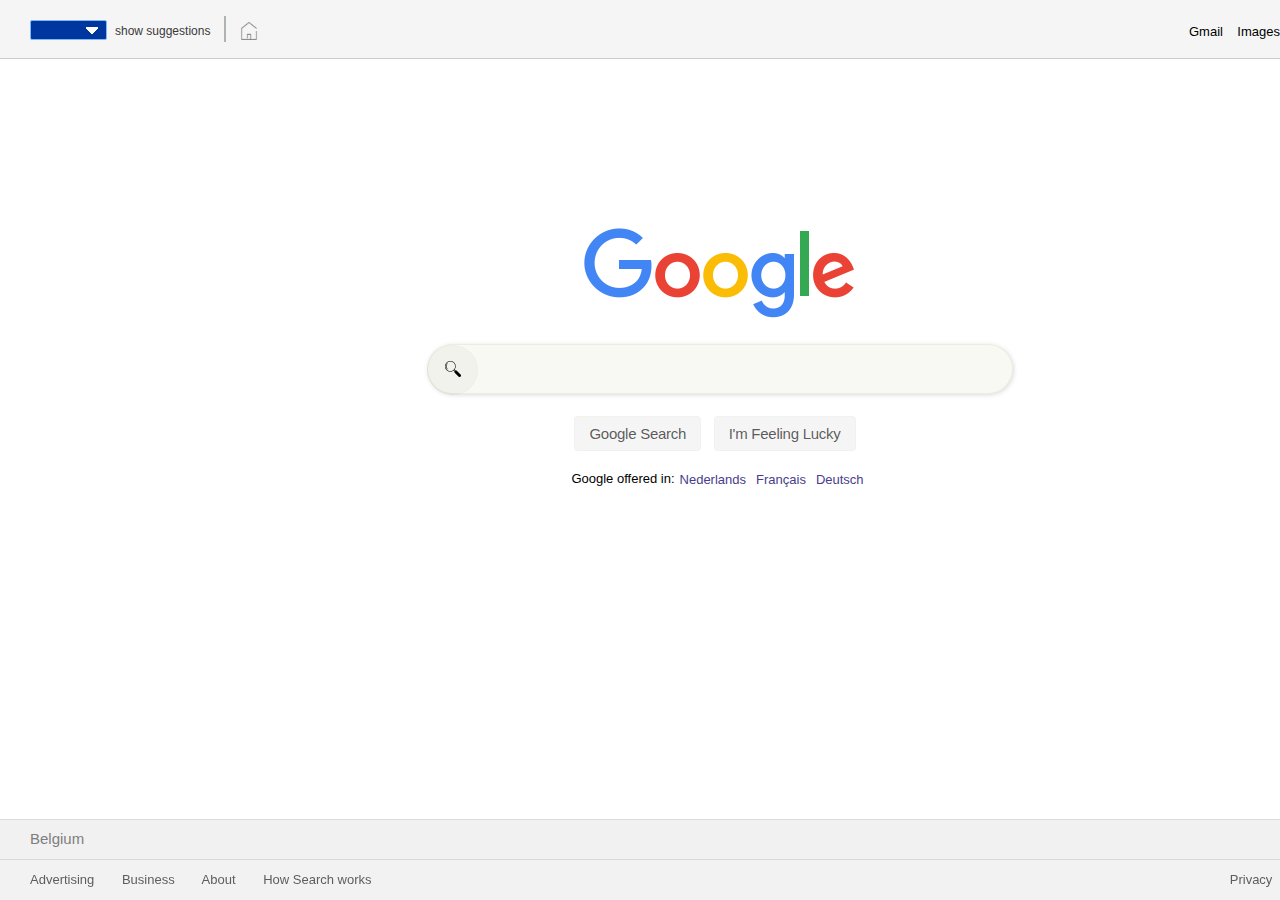
<file: Googlepage/theOdinProject_JS_version/index.html>
<!DOCTYPE html>
<html lang="en">
<head>
    <meta charset="UTF-8">
    <title>Google</title>
    <link href="css/stylesheet.css" rel="stylesheet" type="text/css">
    <link href="https://fonts.googleapis.com/css?family=Dosis:400,600,700,800|KoHo:400,400i,500,500i,600,600i,700,700i
    |Mitr:300,400,500,600,700&display=swap" rel="stylesheet">
    <link href="https://fonts.googleapis.com/css?family=Raleway:100,100i,200,200i,300,300i,400,400i,500,500i,600,600i,700,700i,800,800i,900,900i&display=swap"
          rel="stylesheet">
</head>
<body>

<header class="topPage" id="topNav">
    <div class="container toolbar" id="nav">
        <div class="navLeft">
            <div class="container suggestionsActivationBox">
                <select class="selector" id="selector" autocomplete="off">
                    <option class="selectNone" value="0" selected> </option>
                    <option class="selectNone" value="0"> 0</option>
                    <option class="selectThree" value="3"> 3</option>
                    <option class="selectSix" value="6"> 6</option>
                    <option class="selectNine" value="9"> 9</option>
                    <option class="selectTwelve" value="12"> 12</option>
                    <option class="selectEighteen" value="18"> 18</option>
                    <option class="selectTwentyfour" value="24"> 24</option>
                </select>
                <label class="selectorLabel" for="selector">show suggestions</label>
            </div>
            <p>|</p>
            <a class="navLink" id="home" href=""><img id="homeIcon" src="../assets/icons/home.png" alt=""></a>
        </div>
        <div class="navRight">
            <div class="navRightOne">
                <a class="navLink" id="mail" href=""><p>Gmail</p></a>
                <a class="navLink" id="imgs" href=""><p>Images</p></a>
            </div>
            <div class="navRightTwo">
                <a class="navLink" id="tech" href=""><img id="menuIcon" src="../assets/icons/squared-menu-03.png" alt=""></a>
                <button class="signIn" value="sign in" name="Sign In" type="button">Sign in</button>
            </div>
        </div>
    </div>
</header>


<main class="mainPart" id="theMain">
    <section class="topSpace">
        <div class="container"></div>
    </section>

    <section class="title">
        <div class="container name" id="google">
            <img class="title" src="../assets/icons/googlelogo.png" alt="">
        </div>
    </section>

    <section class="spaceUnderTitle">
        <div class="container"></div>
    </section>

    <section class="search">
        <div class=" container searchBar" id="searchBox">
            <button class="searchButton" id="buttonSearch" type="submit" value="">
                <img id="spyglass" src="../assets/icons/magnifying-glass-02-small-2.png" alt="magnifying-glass">
            </button>
            <label for="search">
            <input class="searchWindow" id="search" type="search" value="" placeholder="">
            </label>
        </div>
    </section>

    <section class="searchNav">
        <div class="container searchFormBox">
            <form class="searchForm" action="" method="post">
                <input type="button" id="googleSearch" name="Google_Search" value="Google Search">
                <input type="button" id="wordSearch" name="Word_Search" value="I'm feeling lucky">
            </form>
        </div>
        <div class="container languageBox">
            <p>Google offered in:</p>
            <a class="language" href="" id="Nederlands">Nederlands</a>
            <a class="language" href="" id="Français">Français</a>
            <a class="language" href="" id="English">Deutsch</a>
        </div>
    </section>

    <section class="spaceAboveSuggestions">
        <div class="spaceAboveSuggestionsBox">
            <div class="container arrowDownBox" id="arrowDown">
                <img src="../assets/icons/double-down-30px.png" class="arrowDown" alt="">
                <img src="../assets/icons/double-down-30px.png" class="arrowDown" alt="">
                <img src="../assets/icons/double-down-30px.png" class="arrowDown" alt="">
            </div>
        </div>
    </section>

    <section class="suggestions">
        <section class="" id="listHidden">
        </section>

        <section class="suggestionBox">
            <div class="container suggestionsList" id="suggestionsListOne">
                <a class="tipLink" href="">
                    <div class="tip">
                        <div class="photoTip"><img src="../assets/favos/favo_1.jpg" id="favoOne" alt="" width="150"></div>
                        <div class="link"><p>~</p><p class="linkText">Visit website</p><p>~</p></div>
                    </div>
                </a>
                <a class="tipLink" href="">
                    <div class="tip">
                        <div class="photoTip"><img src="../assets/favos/favo_2.jpg" id="favoTwo" alt="" width="150"></div>
                        <div class="link"><p>~</p><p class="linkText">Visit website</p><p>~</p></div>
                    </div>
                </a>
                <a class="tipLink" href="">
                    <div class="tip">
                        <div class="photoTip"><img src="../assets/favos/favo_3.jpg" id="favoThree" alt="" width="150"></div>
                        <div class="link"><p>~</p><p class="linkText">Visit website</p><p>~</p></div>
                    </div>
                </a>
            </div>
            <div class="container suggestionsList" id="suggestionsListTwo">
                <a class="tipLink" href="">
                    <div class="tip">
                        <div class="photoTip"><img src="../assets/favos/favo_4.jpg" id="favoFour" alt="" width="150"></div>
                        <div class="link"><p>~</p><p class="linkText">Visit website</p><p>~</p></div>
                    </div>
                </a>
                <a class="tipLink" href="">
                    <div class="tip">
                        <div class="photoTip"><img src="../assets/favos/favo_5.jpg" id="favoFive" alt="" width="150"></div>
                        <div class="link"><p>~</p><p class="linkText">Visit website</p><p>~</p></div>
                    </div>
                </a>
                <a class="tipLink" href="">
                    <div class="tip">
                        <div class="photoTip"><img src="../assets/favos/favo_6.jpg" id="favoSix" alt="" width="150"></div>
                        <div class="link"><p>~</p><p class="linkText">Visit website</p><p>~</p></div>
                    </div>
                </a>
            </div>
        </section>
        <section class="suggestionBox">
            <div class="container suggestionsList" id="suggestionsListThree">
                <a class="tipLink" href="">
                    <div class="tip">
                        <div class="photoTip"><img src="../assets/favos/favo_7.jpg" id="favoSeven" alt="" width="150"></div>
                        <div class="link"><p>~</p><p class="linkText">Visit website</p><p>~</p></div>
                    </div>
                </a>
                <a class="tipLink" href="">
                    <div class="tip">
                        <div class="photoTip"><img src="../assets/favos/favo_8.jpg" id="favoEight" alt="" width="150"></div>
                        <div class="link"><p>~</p><p class="linkText">Visit website</p><p>~</p></div>
                    </div>
                </a>
                <a class="tipLink" href="">
                    <div class="tip">
                        <div class="photoTip"><img src="../assets/favos/favo_9.jpg" id="favoNine" alt="" width="150"></div>
                        <div class="link"><p>~</p><p class="linkText">Visit website</p><p>~</p></div>
                    </div>
                </a>
            </div>
            <div class="container suggestionsList" id="suggestionsListFour">
                <a class="tipLink" href="">
                    <div class="tip">
                        <div class="photoTip"><img src="../assets/favos/favo_10.jpg" id="favoTen" alt="" width="150"></div>
                        <div class="link"><p>~</p><p class="linkText">Visit website</p><p>~</p></div>
                    </div>
                </a>
                <a class="tipLink" href="">
                    <div class="tip">
                        <div class="photoTip"><img src="../assets/favos/favo_11.jpg" id="favoEleven" alt="" width="150"></div>
                        <div class="link"><p>~</p><p class="linkText">Visit website</p><p>~</p></div>
                    </div>
                </a>
                <a class="tipLink" href="">
                    <div class="tip">
                        <div class="photoTip"><img src="../assets/favos/favo_12.jpg" id="favoTwelve" alt="" width="150"></div>
                        <div class="link"><p>~</p><p class="linkText">Visit website</p><p>~</p></div>
                    </div>
                </a>
            </div>
        </section>

        <section class="spaceMiddleSuggestions">
            <div class="container" id="lineBetweenSuggestions">
                <div class="">

                </div>
            </div>
        </section>

        <section class="suggestionBox">
            <div class="container suggestionsList" id="suggestionsListFive">
                <a class="tipLink" href="">
                    <div class="tip">
                        <div class="photoTip"><img src="../assets/favos/favo_13.jpg" id="favoThirteen" alt="" width="150"></div>
                        <div class="link"><p>~</p><p class="linkText">Visit website</p><p>~</p></div>
                    </div>
                </a>
                <a class="tipLink" href="">
                    <div class="tip">
                        <div class="photoTip"><img src="../assets/favos/favo_14.jpg" id="favoFourteen" alt="" width="150"></div>
                        <div class="link"><p>~</p><p class="linkText">Visit website</p><p>~</p></div>
                    </div>
                </a>
                <a class="tipLink" href="">
                    <div class="tip">
                        <div class="photoTip"><img src="../assets/favos/favo_15.jpg" id="favoFifteen" alt="" width="150"></div>
                        <div class="link"><p>~</p><p class="linkText">Visit website</p><p>~</p></div>
                    </div>
                </a>
            </div>
            <div class="container suggestionsList" id="suggestionsListSix">
                <a class="tipLink" href="">
                    <div class="tip">
                        <div class="photoTip"><img src="../assets/favos/favo_16.jpg" id="favoSixteen" alt="" width="150"></div>
                        <div class="link"><p>~</p><p class="linkText">Visit website</p><p>~</p></div>
                    </div>
                </a>
                <a class="tipLink" href="">
                    <div class="tip">
                        <div class="photoTip"><img src="../assets/favos/favo_17.jpg" id="favoSeventeen" alt="" width="150"></div>
                        <div class="link"><p>~</p><p class="linkText">Visit website</p><p>~</p></div>
                    </div>
                </a>
                <a class="tipLink" href="">
                    <div class="tip">
                        <div class="photoTip"><img src="../assets/favos/favo_18.jpg" id="favoEighteen" alt="" width="150"></div>
                        <div class="link"><p>~</p><p class="linkText">Visit website</p><p>~</p></div>
                    </div>
                </a>
            </div>
        </section>
        <section class="suggestionBox">
            <div class="container suggestionsList" id="suggestionsListSeven">
                <a class="tipLink" href="">
                    <div class="tip">
                        <div class="photoTip"><img src="../assets/favos/favo_19.jpg" id="favoNineteen" alt="" width="150"></div>
                        <div class="link"><p>~</p><p class="linkText">Visit website</p><p>~</p></div>
                    </div>
                </a>
                <a class="tipLink" href="">
                    <div class="tip">
                        <div class="photoTip"><img src="../assets/favos/favo_20.jpg" id="favoTwenty" alt="" width="150"></div>
                        <div class="link"><p>~</p><p class="linkText">Visit website</p><p>~</p></div>
                    </div>
                </a>
                <a class="tipLink" href="">
                    <div class="tip">
                        <div class="photoTip"><img src="../assets/favos/favo_21.jpg" id="favoTwentyone" alt="" width="150"></div>
                        <div class="link"><p>~</p><p class="linkText">Visit website</p><p>~</p></div>
                    </div>
                </a>
            </div>
            <div class="container suggestionsList" id="suggestionsListEight">
                <a class="tipLink" href="">
                    <div class="tip">
                        <div class="photoTip"><img src="../assets/favos/favo_22.jpg" id="favoTwentytwo" alt="" width="150"></div>
                        <div class="link"><p>~</p><p class="linkText">Visit website</p><p>~</p></div>
                    </div>
                </a>
                <a class="tipLink" href="">
                    <div class="tip">
                        <div class="photoTip"><img src="../assets/favos/favo_23.jpg" id="favoTwentythree" alt="" width="150"></div>
                        <div class="link"><p>~</p><p class="linkText">Visit website</p><p>~</p></div>
                    </div>
                </a>
                <a class="tipLink" href="">
                    <div class="tip">
                        <div class="photoTip"><img src="../assets/favos/favo_24.jpg" id="favoTwentyfour" alt="" width="150"></div>
                        <div class="link"><p>~</p><p class="linkText">Visit website</p><p>~</p></div>
                    </div>
                </a>
            </div>
        </section>
    </section>

    <section class="spaceAboveFooter" id="aboveFooter">
        <div class="container"></div>
    </section>

    <footer class="footerOne">
        <p>Belgium</p>
    </footer>
    <footer class="footerTwo">
        <div class="leftFooter">
            <a href="">Advertising</a>
            <a href="">Business</a>
            <a href="">About</a>
            <a href="">How Search works</a>
        </div>
        <div class="rightFooter">
            <a href="">Privacy</a>
            <a href="">Terms</a>
            <a href="">Settings</a>
        </div>
    </footer>
</main>

<script src="suggestions.js"></script>

</body>
</html>
</file>
<file: Animated_form/css/stylesheet.css>
* {
  margin: 0 0;
  padding: 0 0; }

body {
  width: 375px;
  max-width: 375px;
  margin: 0 auto;
  background: #e6e6e6; }

.page_header {
  position: fixed;
  top: 0;
  width: 375px;
  max-width: 375px;
  height: 118px;
  margin: 0 auto;
  overflow: hidden;
  z-index: 10; }
  .page_header .header_box {
    width: 367px;
    max-width: 367px;
    margin: 0 auto;
    padding: 10px 0 5px 0;
    background: #e6e6e6; }
    .page_header .header_box h1 {
      width: 373px;
      max-width: 373px;
      margin: 0 auto;
      padding: 18px 0 12px 0;
      color: #787878;
      font-family: 'Josefin Sans', sans-serif;
      font-weight: 800;
      text-align: center;
      transform: translateY(-3em);
      animation: scrollDown 2s forwards;
      animation-delay: 1s; }
    .page_header .header_box nav {
      width: 373px;
      margin: 0 auto;
      padding: 0 0;
      overflow: hidden; }
      .page_header .header_box nav .nav_flex {
        display: flex;
        flex-direction: row;
        width: 333px;
        margin: 0 auto 0 30px; }
        .page_header .header_box nav .nav_flex img {
          margin: 0 auto 0 0;
          padding: 4px 0 0 0;
          transform: translateX(22em); }
        .page_header .header_box nav .nav_flex a {
          margin: 0 auto 0 -8px;
          padding: 0 0;
          color: #328ab2;
          font-family: 'Saira Condensed', sans-serif;
          font-size: 18px;
          letter-spacing: 2px;
          text-decoration: none;
          text-transform: capitalize;
          transform: translateX(22em); }
        .page_header .header_box nav .nav_flex .calender {
          animation: scrollLeft 0.8s forwards;
          animation-delay: 1s; }
        .page_header .header_box nav .nav_flex .dates {
          animation: scrollLeft 1s forwards;
          animation-delay: 1s; }
        .page_header .header_box nav .nav_flex .globe {
          animation: scrollLeft 1.2s forwards;
          animation-delay: 1s; }
        .page_header .header_box nav .nav_flex .tips {
          animation: scrollLeft 1.4s forwards;
          animation-delay: 1s; }
        .page_header .header_box nav .nav_flex .globe_2 {
          animation: scrollLeft 1.6s forwards;
          animation-delay: 1s; }
        .page_header .header_box nav .nav_flex .countries {
          animation: scrollLeft 1.8s forwards;
          animation-delay: 1s; }

main {
  display: flex;
  width: 100%;
  min-height: 848px;
  margin: 108px auto 0 auto;
  overflow: hidden; }
  main form {
    width: 365px;
    max-width: 365px;
    margin: 0 auto;
    padding: 20px 0 0 0;
    background: white;
    border: 1px solid rgba(0, 89, 157, 0.2);
    opacity: 0;
    transform: scale(0.75) translateY(-2em);
    animation: scale_opacity 2.4s forwards;
    animation-delay: 1s; }
    main form .overlay_hidden {
      display: none; }
    main form .overlay_shown {
      display: block;
      position: absolute;
      margin: 0 0;
      top: 0;
      left: 0;
      width: 365px;
      max-width: 365px;
      height: 675px;
      padding: 8px 0;
      background: rgba(139, 176, 208, 0.8);
      z-index: 1; }
    main form .form_header {
      width: 100%;
      margin: 0 auto;
      padding: 0 0; }
      main form .form_header .form_title,
      main form .form_header .form_subtitle {
        width: 100%;
        margin: 0 auto;
        padding: 0 0;
        color: #545454;
        font-family: 'Blinker', sans-serif;
        letter-spacing: 1px;
        text-align: center; }
      main form .form_header .form_title {
        margin: 10px auto 12px auto;
        font-weight: 600; }
      main form .form_header .form_subtitle {
        margin: 0 auto 26px 26px;
        font-weight: 400; }
    main form .explain_signIn_box {
      width: 100%;
      margin: 0 auto;
      padding: 10px 0;
      background: #f4f4f4;
      border-top: 1px solid rgba(0, 89, 157, 0.1);
      border-bottom: 1px solid rgba(0, 89, 157, 0.1); }
      main form .explain_signIn_box .explain_text,
      main form .explain_signIn_box .signIn_text {
        width: 355px;
        max-width: 355px;
        margin: 0 auto;
        font-family: 'Saira Condensed', sans-serif;
        font-size: 15px;
        font-weight: 300;
        letter-spacing: 1px;
        text-align: center;
        line-height: 22px; }
        main form .explain_signIn_box .explain_text a,
        main form .explain_signIn_box .signIn_text a {
          color: #328ab2;
          font-size: 14px;
          font-weight: 600;
          text-decoration: none;
          text-transform: uppercase; }
          main form .explain_signIn_box .explain_text a:hover,
          main form .explain_signIn_box .signIn_text a:hover {
            color: #42b56e; }
    main form .input_box {
      display: flex;
      flex-direction: column;
      justify-content: flex-start;
      width: 100%;
      margin: 0 auto;
      padding: 12px 0 8px 0; }
      main form .input_box .personalia {
        display: flex;
        flex-direction: column;
        justify-content: center;
        width: 370px;
        max-width: 370px;
        margin: 0 auto; }
        main form .input_box .personalia .label {
          display: block;
          width: 92%;
          margin: 14px auto 0 10px;
          color: #545454;
          font-family: 'Encode Sans', sans-serif;
          font-size: 15px;
          font-weight: 600;
          letter-spacing: 1px; }
          main form .input_box .personalia .label .field {
            display: block;
            width: 100%;
            height: 26px;
            margin: 10px auto 4px auto;
            border: 1px solid #0c2c34;
            border-radius: 4px;
            outline: none; }
            main form .input_box .personalia .label .field:focus {
              border-color: #3165ce; }
        main form .input_box .personalia .label_psw {
          display: inline-block;
          margin: 14px auto 4px 10px;
          font-weight: 600;
          letter-spacing: 1px; }
          main form .input_box .personalia .label_psw .password_signs {
            text-align: right;
            float: right; }
            main form .input_box .personalia .label_psw .password_signs img, main form .input_box .personalia .label_psw .password_signs p {
              display: inline-block; }
            main form .input_box .personalia .label_psw .password_signs p {
              color: #6b6b6b;
              margin: 1px 0 0 10px;
              float: right; }
            main form .input_box .personalia .label_psw .password_signs:hover p {
              color: #37b1ad; }
      main form .input_box .pssw_rules {
        width: 100%;
        margin: 10px auto;
        padding: 10px 0;
        background: #f4f4f4;
        border-top: 1px solid rgba(0, 89, 157, 0.1);
        border-bottom: 1px solid rgba(0, 89, 157, 0.1); }
        main form .input_box .pssw_rules .input_required,
        main form .input_box .pssw_rules .pssw_required {
          width: 94%;
          margin: 0 auto;
          font-family: 'Saira', sans-serif;
          font-size: 14px;
          letter-spacing: 1px;
          word-spacing: 1px; }
        main form .input_box .pssw_rules .list_box {
          display: flex;
          flex-direction: row;
          justify-content: center;
          width: 100%;
          margin: 4px auto 0 auto;
          padding: 0 0; }
          main form .input_box .pssw_rules .list_box .left_list,
          main form .input_box .pssw_rules .list_box .right_list {
            width: 46%;
            margin: 0 auto;
            list-style: none;
            list-style-position: inside; }
            main form .input_box .pssw_rules .list_box .left_list li,
            main form .input_box .pssw_rules .list_box .right_list li {
              display: flex;
              flex-direction: row;
              justify-content: flex-start;
              align-items: center;
              font-family: 'Saira', sans-serif;
              font-size: 13px;
              word-spacing: -1px; }
              main form .input_box .pssw_rules .list_box .left_list li img,
              main form .input_box .pssw_rules .list_box .right_list li img {
                width: 8px;
                height: 8px;
                margin: 0 5px; }
              main form .input_box .pssw_rules .list_box .left_list li p,
              main form .input_box .pssw_rules .list_box .right_list li p {
                width: 90%;
                margin: 0 0; }
          main form .input_box .pssw_rules .list_box .right_list {
            width: 44%; }
    main form .subscription {
      width: 100%;
      margin: 6px auto 0 auto; }
      main form .subscription .button_label {
        display: flex;
        flex-direction: row;
        justify-content: center;
        width: 100%;
        margin: 0 auto;
        padding: 4px 0 8px 0; }
        main form .subscription .button_label .button {
          width: 94%;
          height: 50px;
          margin: 0 auto;
          padding: 8px 0;
          color: white;
          font-family: 'Encode Sans', sans-serif;
          font-size: 20px;
          font-weight: 700;
          letter-spacing: 2px;
          word-spacing: 6px;
          background: #1c7eeb;
          background: linear-gradient(180deg, #449bff 0%, rgba(40, 130, 240, 0.9) 20%, rgba(40, 130, 240, 0.9) 80%, #449bff 100%);
          border: 1px solid #00589d;
          border-radius: 4px; }
          main form .subscription .button_label .button:hover {
            color: #fff948;
            background: #289d00;
            background: linear-gradient(180deg, #289d00 0%, #2db811 35%, #27b614 51%, #2db811 66%, #289d00 100%);
            border: 1px solid #289d00; }
      main form .subscription .contact_box {
        display: flex;
        flex-direction: row;
        justify-content: flex-start;
        width: 84%;
        margin: 0 auto;
        padding: 4px 0 8px 0;
        /* Customize the label */ }
        main form .subscription .contact_box .checkbox_label {
          display: block;
          position: relative;
          width: 8px;
          height: 8px;
          margin: 4px 18px 0 auto;
          float: left;
          cursor: pointer;
          font-size: 22px;
          -webkit-user-select: none;
          -moz-user-select: none;
          -ms-user-select: none;
          user-select: none;
          /* Hide the browser's default checkbox */
          /* Create a custom checkbox */
          /* On mouse-over, add a grey background color */ }
          main form .subscription .contact_box .checkbox_label .contact_checkbox {
            position: absolute;
            opacity: 0;
            cursor: pointer;
            height: 0;
            width: 0;
            margin: 0 20px 0 0;
            /* When the checkbox is checked, add a blue background */
            /* Show the checkmark when checked */ }
            main form .subscription .contact_box .checkbox_label .contact_checkbox:checked ~ .checkmark {
              background-color: #328ab2; }
            main form .subscription .contact_box .checkbox_label .contact_checkbox:checked ~ .checkmark:after {
              display: block; }
          main form .subscription .contact_box .checkbox_label .checkmark {
            position: absolute;
            top: 0;
            left: 0;
            height: 16px;
            width: 16px;
            background-color: #eee;
            border: 1px solid rgba(0, 88, 157, 0.8);
            border-radius: 4px;
            /* Create the checkmark/indicator (hidden when not checked) */ }
            main form .subscription .contact_box .checkbox_label .checkmark:after {
              content: "";
              position: absolute;
              display: none; }
            main form .subscription .contact_box .checkbox_label .checkmark:after {
              left: 5px;
              top: 3px;
              width: 3px;
              height: 7px;
              border: solid white;
              border-width: 0 3px 3px 0;
              -webkit-transform: rotate(45deg);
              -ms-transform: rotate(45deg);
              transform: rotate(45deg); }
          main form .subscription .contact_box .checkbox_label:hover input ~ .checkmark {
            background-color: #ccc; }
        main form .subscription .contact_box .news_box {
          display: inline-block;
          width: 94%;
          margin: 0 auto 0 auto; }
          main form .subscription .contact_box .news_box .news_text {
            padding: 2px 0 0 0;
            font-family: 'Saira', sans-serif;
            font-size: 15px;
            letter-spacing: 1px;
            line-height: 17px;
            text-align: left; }
    main form .region_selectors {
      display: flex;
      flex-direction: column;
      justify-content: center;
      width: 352px;
      max-width: 352px;
      margin: 16px auto 0 auto;
      padding: 0 0; }
      main form .region_selectors .green_line {
        height: 1px;
        min-height: 1px;
        max-height: 1px;
        width: 320px;
        margin: 10px auto;
        padding: 0 0;
        background: rgba(0, 100, 50, 0.6); }
      main form .region_selectors .region_text {
        width: 100%;
        margin: 0 auto;
        font-family: 'Saira', sans-serif;
        font-size: 16px;
        letter-spacing: 1px;
        line-height: 22px;
        text-align: center; }
        main form .region_selectors .region_text span {
          margin: 0 auto;
          color: #328ab2;
          font-family: 'Encode Sans', sans-serif;
          font-size: 15px;
          font-weight: 600;
          letter-spacing: 1px;
          text-align: center;
          text-decoration: none; }
      main form .region_selectors .popup_hidden {
        display: none; }
      main form .region_selectors .popup_shown {
        display: block;
        position: absolute;
        bottom: 0;
        left: 0;
        width: 365px;
        max-width: 365px;
        padding: 18px 0 30px 0;
        background: rgba(39, 109, 171, 0.96);
        border-top: none;
        z-index: 2; }
        main form .region_selectors .popup_shown .regiontitel_box {
          display: flex;
          flex-direction: row;
          justify-content: center;
          align-items: center;
          margin: 0 auto;
          padding: 4px 0 8px 0;
          border-bottom: 1px solid #45ba76; }
          main form .region_selectors .popup_shown .regiontitel_box .region_titel {
            width: 250px;
            max-width: 250px;
            margin: 0 0 0 0;
            padding: 0 0;
            font-family: 'Blinker', sans-serif;
            font-family: 'Josefin Sans', sans-serif;
            font-family: 'Saira';
            color: white;
            font-size: 20px;
            font-weight: 700;
            letter-spacing: 4px;
            text-align: left; }
          main form .region_selectors .popup_shown .regiontitel_box .close_img {
            width: 50px;
            height: 36px;
            margin: 0 0 0 20px;
            background: url(../assets/icons/close_white.png) no-repeat;
            background-size: 22px 22px;
            background-position: center; }
            main form .region_selectors .popup_shown .regiontitel_box .close_img:hover {
              background: url(../assets/icons/close_black.png) no-repeat;
              background-size: 22px 22px;
              background-position: center; }
        main form .region_selectors .popup_shown .popup_flex {
          display: flex;
          flex-direction: row;
          justify-content: center;
          margin: 24px 0 8px 0; }
          main form .region_selectors .popup_shown .popup_flex .regions_left {
            width: 160px; }
          main form .region_selectors .popup_shown .popup_flex .regions_right {
            width: 200px; }
          main form .region_selectors .popup_shown .popup_flex .regions_left .region,
          main form .region_selectors .popup_shown .popup_flex .regions_right .region {
            margin-bottom: 4px;
            padding: 2px 0; }
          main form .region_selectors .popup_shown .popup_flex .region input[type=checkbox] {
            width: 16px;
            height: 16px;
            margin: 4px 8px 0 12px;
            outline: none;
            border: 1px solid blue;
            border-radius: 3px;
            float: left; }
          main form .region_selectors .popup_shown .popup_flex .region .land_label {
            color: white;
            font-size: 16px;
            font-weight: 400;
            letter-spacing: 1px; }
    main form .terms {
      width: 100%;
      margin: 18px auto 0 auto;
      padding: 6px 0;
      background: #f6f6f6;
      border-top: 1px solid rgba(0, 89, 157, 0.1);
      border-bottom: 1px solid rgba(0, 89, 157, 0.2); }
      main form .terms .terms_text {
        width: 365px;
        max-width: 365px;
        margin: 0 auto;
        padding: 6px 0;
        font-family: 'Saira', sans-serif;
        font-size: 14px;
        letter-spacing: 0px;
        text-align: center; }
        main form .terms .terms_text a {
          padding: 6px 3px;
          color: #328ab2;
          font-weight: 600;
          text-decoration: none; }

footer {
  display: flex;
  flex-direction: row;
  justify-items: center;
  justify-content: center;
  width: 365px;
  max-width: 365px;
  margin: 0 auto 6px auto;
  padding: 8px 0; }
  footer img {
    width: 8px;
    height: 8px;
    margin: 12px 12px; }
  footer p {
    padding: 0 2px;
    font-family: 'Encode Sans Condensed', sans-serif;
    font-size: 13px;
    letter-spacing: 1px;
    text-align: center; }
    footer p a {
      padding: 6px 3px;
      color: #328ab2;
      font-weight: 600;
      text-decoration: none; }

@keyframes scrollDown {
  from {
    transform: translateY(-3em); }
  to {
    transform: translateY(0); } }
@keyframes scrollLeft {
  0% {
    transform: translateX(22em);
    opacity: 0; }
  80% {
    opacity: 1; }
  100% {
    transform: translateX(0); } }
@keyframes scale_opacity {
  from {
    opacity: 0;
    transform: scale(0.75) translateY(-2em);
    -webkit-transform: scale(0.75) translateY(-2em);
    /*scale: 70%;*/ }
  to {
    opacity: 1;
    transform: scale(1) translateY(0);
    -webkit-transform: scale(1) translateY(0);
    /*scale: 100%;*/ } }

/*# sourceMappingURL=stylesheet.css.map */
</file>
<file: Calculator_simple/css/stylesheet.css>
* {
  margin: 0;
  padding: 0; }

body {
  display: flex;
  flex-direction: column;
  align-items: center;
  align-content: center;
  justify-items: center;
  justify-content: center;
  width: 1280px;
  margin: 0 auto;
  padding-top: 20px;
  background: #dadada; }

.titleSection {
  min-width: 500px;
  margin: 0 auto;
  display: block; }

.titleBox {
  min-width: 500px;
  padding: 20px 0 22px 0;
  margin: 0 auto;
  flex-direction: column;
  align-content: space-between;
  background: #829696;
  border: 2px solid #333a3f; }
  .titleBox h1 {
    color: #333a3f;
    font-family: 'Audiowide', sans-serif;
    font-size: 50px;
    letter-spacing: 2px;
    text-align: center;
    text-shadow: 1px 1px 0 #c49441; }
  .titleBox .lineUnderTitle {
    height: 4px;
    width: 319px;
    margin: 4px auto;
    background: #333a3f;
    box-shadow: 1px 1px 0 #c49441; }

main {
  display: block; }

.mainSection {
  width: 500px;
  padding: 40px 0;
  margin: 0 auto;
  display: flex;
  align-items: center;
  justify-items: center;
  justify-content: space-around;
  flex-direction: column;
  background: #b3b3b3;
  border: 2px solid #333a3f;
  border-top: none; }

.machine {
  width: 500px;
  height: 420px;
  box-sizing: border-box;
  display: flex;
  flex-direction: column;
  align-content: space-around;
  align-items: center;
  justify-items: center;
  border-radius: 8px; }

.topMachine {
  width: 440px;
  min-height: 124px;
  display: flex;
  flex-direction: column;
  align-content: center;
  align-items: center;
  justify-items: center;
  background: #5c868b;
  border: 2px solid #333a3f;
  border-bottom-width: 4px;
  border-bottom: none;
  border-top-left-radius: 12px;
  border-top-right-radius: 12px; }
  .topMachine .screen {
    width: 394px;
    margin: 18px 16px; }
  .topMachine .inputBox {
    height: 44px;
    max-width: 420px;
    background: black;
    border: 2px solid #333a3f;
    border-bottom: none;
    border-top-right-radius: 8px;
    border-top-left-radius: 8px; }
  .topMachine .input {
    width: 96%;
    height: 40px;
    padding: 6px 6px 0 6px;
    color: rgba(0, 225, 225, 0.66);
    font-family: 'Dosis', sans-serif;
    font-size: 24px;
    font-weight: 300;
    letter-spacing: 2px;
    text-align: right;
    background: none; }
    .topMachine .input::-webkit-outer-spin-button, .topMachine .input::-webkit-inner-spin-button {
      -webkit-appearance: none;
      margin: 0; }
  .topMachine .outputBox {
    height: 44px;
    max-width: 460px;
    background: black;
    border: 2px solid #333a3f;
    border-top: none;
    border-bottom-right-radius: 8px;
    border-bottom-left-radius: 8px; }
  .topMachine .output {
    width: 96%;
    height: 40px;
    padding: 5px 5px;
    color: rgba(49, 104, 1, 0.4);
    font-family: 'Dosis', sans-serif;
    font-size: 24px;
    font-weight: 300;
    letter-spacing: 2px;
    text-align: right; }

.keyboard {
  width: 440px;
  min-height: 270px;
  padding: 14px 0 14px 0;
  display: flex;
  flex-direction: column;
  align-content: space-around;
  align-items: center;
  justify-items: center;
  background: #829696;
  border: 2px solid #333a3f;
  border-top: none;
  border-bottom-left-radius: 12px;
  border-bottom-right-radius: 12px; }
  .keyboard .buttonRows {
    display: flex;
    justify-items: center; }
  .keyboard .square {
    box-sizing: border-box;
    width: 60px;
    height: 60px;
    margin: 3px 3px;
    background-color: darkgray;
    border: 1px solid #333a3f;
    border-radius: 6px;
    box-shadow: 0 0 2px 1px #525252, 0 0 1px #323232; }
    .keyboard .square:hover {
      background: rgba(168, 122, 0, 0.6);
      box-shadow: none; }
  .keyboard p {
    margin: 5px 0 0 0;
    color: black;
    font-family: 'Russo One', sans-serif;
    font-size: 42px;
    text-align: center; }
  .keyboard .special {
    color: white;
    font-family: 'Exo 2', sans-serif;
    text-shadow: none; }
  .keyboard .delete,
  .keyboard .reset {
    background: #8a2101; }
    .keyboard .delete:hover,
    .keyboard .reset:hover {
      background: #245c03; }
  .keyboard .del {
    margin-top: 8px;
    font-size: 33px;
    font-weight: 100; }
  .keyboard .aAndc {
    margin-top: 8px;
    font-size: 33px;
    font-weight: 300;
    letter-spacing: -1px; }
  .keyboard .modulus,
  .keyboard .powerOfTwo,
  .keyboard .power,
  .keyboard .square_root,
  .keyboard .root,
  .keyboard .factorial {
    display: flex;
    justify-content: space-evenly;
    background: #0f4b79; }
    .keyboard .modulus:hover,
    .keyboard .powerOfTwo:hover,
    .keyboard .power:hover,
    .keyboard .square_root:hover,
    .keyboard .root:hover,
    .keyboard .factorial:hover {
      background: #245c03; }
    .keyboard .modulus p,
    .keyboard .powerOfTwo p,
    .keyboard .power p,
    .keyboard .square_root p,
    .keyboard .root p,
    .keyboard .factorial p {
      font-size: 33px;
      font-weight: 100; }
  .keyboard .modulus .mod {
    margin-top: 22px;
    font-size: 22px;
    font-weight: 300;
    letter-spacing: -1px; }
  .keyboard .powerOfTwo .powerX,
  .keyboard .power .powerX {
    margin: 8px 0 0 4px;
    font-size: 36px;
    font-weight: 300; }
  .keyboard .powerOfTwo .powerY,
  .keyboard .power .powerY {
    margin: 1px 0 0 -11px;
    font-size: 18px; }
  .keyboard .square_root .rootY,
  .keyboard .root .rootY {
    margin: 2px 0 0 4px;
    font-size: 18px; }
  .keyboard .square_root .rootSymbol,
  .keyboard .root .rootSymbol {
    margin: 5px 0 0 -20px;
    height: 42px;
    width: 34px; }
  .keyboard .square_root .rootX,
  .keyboard .root .rootX {
    margin: 14px 0 0 -22px;
    font-size: 32px;
    font-weight: 300; }
  .keyboard .factorial .factX {
    margin: 12px 0 0 6px;
    font-size: 32px;
    font-weight: 300; }
  .keyboard .factorial .fact2 {
    margin: 4px 0 0 -8px;
    font-size: 40px;
    font-weight: 200; }
  .keyboard .division,
  .keyboard .multiplication,
  .keyboard .substraction,
  .keyboard .addition {
    background: #12746b; }
    .keyboard .division p,
    .keyboard .multiplication p,
    .keyboard .substraction p,
    .keyboard .addition p {
      margin-top: -9px;
      font-size: 52px;
      font-weight: 300; }
    .keyboard .division:hover,
    .keyboard .multiplication:hover,
    .keyboard .substraction:hover,
    .keyboard .addition:hover {
      background: #245c03; }
  .keyboard .result {
    background: #c28500; }
    .keyboard .result p {
      margin-top: -9px;
      font-size: 52px;
      font-weight: 300; }
    .keyboard .result:hover {
      background: #245c03; }
  .keyboard .procentage,
  .keyboard .brackets,
  .keyboard .plusMinus {
    display: flex;
    justify-content: space-evenly;
    background: #0f4b79; }
    .keyboard .procentage p,
    .keyboard .brackets p,
    .keyboard .plusMinus p {
      font-size: 30px;
      font-weight: 100; }
    .keyboard .procentage:hover,
    .keyboard .brackets:hover,
    .keyboard .plusMinus:hover {
      background: #245c03; }
  .keyboard .procentage .roundOne {
    margin: 0 0 0 2px;
    font-weight: 300; }
  .keyboard .procentage .slashTwo {
    margin: 2px -13px 0 -14px;
    font-size: 38px;
    font-weight: 300; }
  .keyboard .procentage .roundTwo {
    margin: 19px 0 0 0;
    font-weight: 300; }
  .keyboard .brackets .openBracket,
  .keyboard .brackets .closeBracket {
    font-size: 28px;
    margin-top: 9px;
    font-weight: 600; }
  .keyboard .plusMinus .plus {
    margin: -4px 0 0 2px;
    font-size: 32px;
    font-weight: 400; }
  .keyboard .plusMinus .slashOne {
    margin: 4px -10px 0 -15px;
    font-size: 36px;
    font-weight: 400; }
  .keyboard .plusMinus .min {
    margin: 18px 0 0 -8px;
    font-size: 32px;
    font-weight: 400; }

.copyrightsSection {
  width: 504px;
  margin: 0 auto;
  display: block; }

.copyAndRights {
  min-width: 428px;
  margin: 0 auto;
  display: flex;
  justify-content: center;
  box-sizing: border-box;
  background: #829696;
  border: 2px solid #333a3f;
  border-top: none; }

.copy_rights {
  height: 34px;
  width: 400px;
  display: flex;
  justify-items: center;
  justify-content: space-evenly;
  padding-top: 10px;
  color: #333a3f;
  font-family: 'Dosis', sans-serif;
  font-weight: 600;
  text-shadow: 1px 1px 1px #c49441; }
  .copy_rights .dot {
    margin: 4px -2px 0 -2px;
    font-size: 12px; }
  .copy_rights .copy {
    margin: -1px -2px 0 -2px;
    color: #333a3f;
    font-size: 18px;
    font-weight: 800; }
  .copy_rights .fullDate {
    font-family: 'Dosis', sans-serif;
    font-size: 16px;
    font-weight: 600; }
  .copy_rights .name {
    position: relative;
    display: inline-block;
    color: #2e3d7c;
    font-family: 'Dosis', sans-serif;
    font-weight: 600;
    text-decoration: underline;
    text-underline-offset: 4px;
    word-spacing: -1px;
    text-shadow: 1px 1px 1px #c49441; }
    .copy_rights .name:hover {
      color: #5f1601; }
  .copy_rights .tooltiptext {
    visibility: visible;
    position: absolute;
    opacity: 0;
    width: 180px;
    bottom: 100%;
    left: 20%;
    margin: 0 0 4px -90px;
    padding: 5px;
    color: #333a3f;
    font-family: 'Dosis', sans-serif;
    font-size: 16px;
    font-weight: 600;
    text-align: center;
    text-shadow: 1px 1px 1px #c2c2c2;
    background-color: #aaa064;
    border: 2px solid #333a3f;
    border-radius: 6px;
    z-index: 10; }
  .copy_rights .visible {
    visibility: visible;
    opacity: 1; }
  .copy_rights .arrow {
    position: absolute;
    width: 12px;
    height: 12px;
    top: 33px;
    left: 47%;
    display: block;
    background: #aaa064;
    border-right: 2px solid #333a3f;
    border-bottom: 2px solid #333a3f;
    transform: translateY(-55%) rotate(45deg); }
  .copy_rights .loginHour .time {
    margin: 0 1px;
    color: #333a3f;
    font-family: 'Dosis', sans-serif;
    font-size: 16px;
    font-weight: 600;
    display: inline; }

/*# sourceMappingURL=stylesheet.css.map */
</file>
<file: Calculator_tech/css/stylesheet.css>
* {
  margin: 0;
  padding: 0; }

body {
  display: flex;
  flex-direction: column;
  align-items: center;
  align-content: center;
  justify-items: center;
  justify-content: center;
  width: 1280px;
  margin: 0 auto;
  padding-top: 20px;
  background: #dadada; }

.titleSection {
  min-width: 550px;
  margin: 0 auto;
  display: block; }

.titleBox {
  min-width: 550px;
  padding: 20px 0 22px 0;
  margin: 0 auto;
  flex-direction: column;
  align-content: space-between;
  background: #829696;
  border: 2px solid #333a3f; }
  .titleBox h1 {
    color: #333a3f;
    font-family: 'Audiowide', sans-serif;
    font-size: 50px;
    letter-spacing: 2px;
    text-align: center;
    text-shadow: 1px 1px 0 #c49441; }
  .titleBox .lineUnderTitle {
    height: 4px;
    width: 319px;
    margin: 4px auto;
    background: #333a3f;
    box-shadow: 1px 1px 0 #c49441; }

main {
  display: block; }

.mainSection {
  width: 550px;
  padding: 40px 0;
  margin: 0 auto;
  display: flex;
  align-items: center;
  justify-items: center;
  justify-content: space-around;
  flex-direction: column;
  background: #b3b3b3;
  border: 2px solid #333a3f;
  border-top: none; }

.machine {
  width: 500px;
  height: 420px;
  box-sizing: border-box;
  display: flex;
  flex-direction: column;
  align-content: space-around;
  align-items: center;
  justify-items: center;
  border-radius: 8px; }

.topMachine {
  min-width: 500px;
  min-height: 124px;
  display: flex;
  flex-direction: column;
  align-content: space-around;
  align-items: center;
  justify-items: center;
  background: #5c868b;
  border: 2px solid #333a3f;
  border-bottom-width: 4px;
  border-bottom: none;
  border-top-left-radius: 12px;
  border-top-right-radius: 12px; }
  .topMachine .screen {
    width: 460px;
    margin: 16px 0 18px 0; }
  .topMachine .operationBox {
    display: flex;
    justify-content: center;
    height: 44px;
    background: black;
    border: 2px solid #333a3f;
    border-bottom: none;
    border-top-right-radius: 8px;
    border-top-left-radius: 8px; }
  .topMachine .operation {
    min-width: 440px;
    height: 40px;
    padding: 4px 6px 2px 2px;
    color: #12746b;
    color: rgba(0, 225, 225, 0.8);
    font-family: 'Dosis', sans-serif;
    font-size: 26px;
    font-weight: 300;
    letter-spacing: 2px;
    text-align: right;
    background: none; }
    .topMachine .operation::-webkit-outer-spin-button, .topMachine .operation::-webkit-inner-spin-button {
      -webkit-appearance: none;
      margin: 0; }
  .topMachine .resultBox {
    display: flex;
    justify-content: center;
    height: 44px;
    background: black;
    border: 2px solid #333a3f;
    border-top: none;
    border-bottom-right-radius: 8px;
    border-bottom-left-radius: 8px; }
  .topMachine .result {
    width: 440px;
    height: 40px;
    padding: 4px 6px 2px 2px;
    color: #c28500;
    font-family: 'Dosis', sans-serif;
    font-size: 26px;
    font-weight: 400;
    letter-spacing: 2px;
    text-align: right; }

.keyboard {
  min-width: 500px;
  min-height: 270px;
  padding: 14px 0 14px 0;
  display: flex;
  flex-direction: column;
  align-content: space-around;
  align-items: center;
  justify-items: center;
  background: #829696;
  border: 2px solid #333a3f;
  border-top: none;
  border-bottom-left-radius: 12px;
  border-bottom-right-radius: 12px; }
  .keyboard .buttonRow {
    display: flex;
    justify-items: center; }
  .keyboard .square {
    box-sizing: border-box;
    width: 60px;
    height: 60px;
    margin: 3px 3px;
    background-color: darkgray;
    border: 1px solid #333a3f;
    border-radius: 6px;
    box-shadow: 0 0 2px 1px #525252, 0 0 1px #323232; }
    .keyboard .square:hover {
      background: rgba(168, 122, 0, 0.6);
      box-shadow: none; }
  .keyboard p {
    margin: 5px 0 0 0;
    color: black;
    font-family: 'Russo One', sans-serif;
    font-size: 42px;
    text-align: center; }
  .keyboard .special {
    color: white;
    font-family: 'Exo 2', sans-serif;
    text-shadow: none; }
  .keyboard .delete,
  .keyboard .reset {
    background: #8a2101; }
    .keyboard .delete:hover,
    .keyboard .reset:hover {
      background: #245c03; }
  .keyboard .del {
    margin-top: 8px;
    font-size: 33px;
    font-weight: 100; }
  .keyboard .aAndc {
    margin-top: 8px;
    font-size: 33px;
    font-weight: 300;
    letter-spacing: -1px; }
  .keyboard .modulus,
  .keyboard .powerOfTwo,
  .keyboard .power,
  .keyboard .square_root,
  .keyboard .root,
  .keyboard .factorial {
    display: flex;
    justify-content: space-evenly;
    background: #0f4b79; }
    .keyboard .modulus:hover,
    .keyboard .powerOfTwo:hover,
    .keyboard .power:hover,
    .keyboard .square_root:hover,
    .keyboard .root:hover,
    .keyboard .factorial:hover {
      background: #245c03; }
    .keyboard .modulus p,
    .keyboard .powerOfTwo p,
    .keyboard .power p,
    .keyboard .square_root p,
    .keyboard .root p,
    .keyboard .factorial p {
      font-size: 33px;
      font-weight: 100; }
  .keyboard .modulus .mod {
    margin-top: 22px;
    font-size: 22px;
    font-weight: 300;
    letter-spacing: -1px; }
  .keyboard .powerOfTwo .powerX,
  .keyboard .power .powerX {
    margin: 8px 0 0 4px;
    font-size: 36px;
    font-weight: 300; }
  .keyboard .powerOfTwo .powerY,
  .keyboard .power .powerY {
    margin: 1px 0 0 -11px;
    font-size: 18px; }
  .keyboard .square_root .rootY,
  .keyboard .root .rootY {
    margin: 2px 0 0 4px;
    font-size: 18px; }
  .keyboard .square_root .rootSymbol,
  .keyboard .root .rootSymbol {
    margin: 5px 0 0 -20px;
    height: 42px;
    width: 34px; }
  .keyboard .square_root .rootX,
  .keyboard .root .rootX {
    margin: 14px 0 0 -22px;
    font-size: 32px;
    font-weight: 300; }
  .keyboard .factorial .factX {
    margin: 12px 0 0 6px;
    font-size: 32px;
    font-weight: 300; }
  .keyboard .factorial .fact2 {
    margin: 4px 0 0 -8px;
    font-size: 40px;
    font-weight: 200; }
  .keyboard .division,
  .keyboard .multiplication,
  .keyboard .substraction,
  .keyboard .addition {
    background: #12746b; }
    .keyboard .division p,
    .keyboard .multiplication p,
    .keyboard .substraction p,
    .keyboard .addition p {
      margin-top: -9px;
      font-size: 52px;
      font-weight: 300; }
    .keyboard .division:hover,
    .keyboard .multiplication:hover,
    .keyboard .substraction:hover,
    .keyboard .addition:hover {
      background: #245c03; }
  .keyboard .calculate {
    background: #c28500; }
    .keyboard .calculate p {
      color: black;
      font-family: 'Russo One', sans-serif;
      margin-top: -1px;
      font-size: 52px;
      font-weight: 500; }
    .keyboard .calculate:hover {
      background: #245c03; }
  .keyboard .procentage,
  .keyboard .brackets,
  .keyboard .plusMinus {
    display: flex;
    justify-content: space-evenly;
    background: #0f4b79; }
    .keyboard .procentage p,
    .keyboard .brackets p,
    .keyboard .plusMinus p {
      font-size: 30px;
      font-weight: 100; }
    .keyboard .procentage:hover,
    .keyboard .brackets:hover,
    .keyboard .plusMinus:hover {
      background: #245c03; }
  .keyboard .procentage .roundOne {
    margin: 0 0 0 2px;
    font-weight: 300; }
  .keyboard .procentage .slashTwo {
    margin: 2px -13px 0 -14px;
    font-size: 38px;
    font-weight: 300; }
  .keyboard .procentage .roundTwo {
    margin: 19px 0 0 0;
    font-weight: 300; }
  .keyboard .brackets .openBracket,
  .keyboard .brackets .closeBracket {
    font-size: 28px;
    margin-top: 9px;
    font-weight: 600; }
  .keyboard .plusMinus .plus {
    margin: -4px 0 0 2px;
    font-size: 32px;
    font-weight: 400; }
  .keyboard .plusMinus .slashOne {
    margin: 4px -10px 0 -15px;
    font-size: 36px;
    font-weight: 400; }
  .keyboard .plusMinus .min {
    margin: 18px 0 0 -8px;
    font-size: 32px;
    font-weight: 400; }

.copyrightsSection {
  width: 554px;
  margin: 0 auto;
  display: block; }

.copyAndRights {
  min-width: 428px;
  margin: 0 auto;
  display: flex;
  justify-content: center;
  box-sizing: border-box;
  background: #829696;
  border: 2px solid #333a3f;
  border-top: none; }

.copy_rights {
  height: 34px;
  width: 400px;
  display: flex;
  justify-items: center;
  justify-content: space-evenly;
  padding-top: 10px;
  color: #333a3f;
  font-family: 'Dosis', sans-serif;
  font-weight: 600;
  text-shadow: 1px 1px 1px #c49441; }
  .copy_rights .dot {
    margin: 4px -2px 0 -2px;
    font-size: 12px; }
  .copy_rights .copy {
    margin: -1px -2px 0 -2px;
    color: #333a3f;
    font-size: 18px;
    font-weight: 800; }
  .copy_rights .fullDate {
    font-family: 'Dosis', sans-serif;
    font-size: 16px;
    font-weight: 600; }
  .copy_rights .name {
    position: relative;
    display: inline-block;
    color: #2e3d7c;
    font-family: 'Dosis', sans-serif;
    font-weight: 600;
    text-decoration: underline;
    text-underline-offset: 4px;
    word-spacing: -1px;
    text-shadow: 1px 1px 1px #c49441; }
    .copy_rights .name:hover {
      color: #5f1601; }
  .copy_rights .tooltiptext {
    visibility: visible;
    position: absolute;
    opacity: 0;
    width: 180px;
    bottom: 100%;
    left: 20%;
    margin: 0 0 4px -90px;
    padding: 5px;
    color: #333a3f;
    font-family: 'Dosis', sans-serif;
    font-size: 16px;
    font-weight: 600;
    text-align: center;
    text-shadow: 1px 1px 1px #c2c2c2;
    background-color: #aaa064;
    border: 2px solid #333a3f;
    border-radius: 6px;
    z-index: 10; }
  .copy_rights .visible {
    visibility: visible;
    opacity: 1; }
  .copy_rights .arrow {
    position: absolute;
    width: 12px;
    height: 12px;
    top: 33px;
    left: 47%;
    display: block;
    background: #aaa064;
    border-right: 2px solid #333a3f;
    border-bottom: 2px solid #333a3f;
    transform: translateY(-55%) rotate(45deg); }
  .copy_rights .loginHour .time {
    margin: 0 1px;
    color: #333a3f;
    font-family: 'Dosis', sans-serif;
    font-size: 16px;
    font-weight: 600;
    display: inline; }

/*# sourceMappingURL=stylesheet.css.map */
</file>
<file: FilmLibrary/css/films.css>
body {
  font-family: Arial, Helvetica, sans-serif; }

.container {
  width: 90%;
  margin: 0 auto; }
  .container .film_title {
    display: flex;
    justify-content: flex-start;
    align-items: flex-end;
    width: 90%;
    min-height: 3rem;
    margin: 0 auto .5rem auto;
    padding: .3rem 0 .2rem 0;
    color: #38384f;
    font-family: 'Gill Sans', 'Gill Sans MT', Calibri, 'Trebuchet MS', sans-serif;
    font-size: 1.2rem;
    letter-spacing: .1rem;
    border-bottom: 2px solid #38384f; }
  .container .info_box {
    width: 100%;
    margin: 0 auto;
    padding: 0 0;
    overflow-y: scroll; }
    .container .info_box .sub_title {
      width: 80%;
      margin: .2rem auto 0 auto;
      padding: .1rem 0;
      color: #5a5a7c;
      font-family: 'Gill Sans', 'Gill Sans MT', Calibri, 'Trebuchet MS', sans-serif;
      font-size: 1.1rem;
      letter-spacing: .1rem;
      border-bottom: 1px solid #4c4c6b; }
    .container .info_box p, .container .info_box ul, .container .info_box .rating_box, .container .info_box .image_box {
      width: 75%; }
    .container .info_box p, .container .info_box ul {
      margin: .3rem auto .8rem auto;
      padding: .2rem .4rem .4rem .4rem;
      font-size: 1.1rem;
      line-height: 1.3rem; }
    .container .info_box ul {
      list-style: square;
      list-style-position: inside; }
    .container .info_box .foto_title,
    .container .info_box .rating_title {
      width: 80%; }
    .container .info_box .image_box {
      margin: .4rem auto .8rem auto;
      padding: .4rem .4rem; }
    .container .info_box .film_foto {
      width: 9.2rem;
      margin: 0 auto;
      border: 1px solid #4c4c6b;
      border-radius: 3px; }
    .container .info_box .rating_box {
      display: flex;
      justify-content: start;
      width: 8.2rem;
      margin: .4rem auto .8rem 12.5%;
      padding: .4rem .4rem;
      border: 1px solid rgba(76, 76, 107, 0.25);
      border-radius: 3px; }
    .container .info_box .rating_star {
      width: 1.25rem;
      margin: 0 .18rem; }

.btn_box {
  display: flex;
  justify-content: space-between;
  width: 90%;
  margin: 0 auto 0 auto;
  padding: .6rem 0 .4rem 0;
  border-top: 2px solid #38384f; }
  .btn_box button {
    width: 49%;
    height: 2rem;
    padding: .3rem 0 .2rem 0;
    color: #656565;
    font-family: 'Gill Sans', 'Gill Sans MT', Calibri, 'Trebuchet MS', sans-serif;
    font-weight: bold;
    letter-spacing: .15rem;
    text-transform: uppercase;
    outline: none;
    border: none; }
  .btn_box .btn_inactive {
    color: rgba(101, 101, 101, 0.6);
    border: 1px dotted #656565;
    border-radius: 6px;
    pointer-events: none; }
  .btn_box .btn_active {
    border: 1px solid #656565;
    border-radius: 6px; }
    .btn_box .btn_active:hover {
      color: white;
      background: #5a5a83;
      background: linear-gradient(180deg, #5a5a83 0%, #5a5a85 15%, #626291 30%, #68689a 45%, #68689a 55%, #626291 70%, #626291 85%, #5a5a83 100%);
      border: 1px solid #5a5a83; }

/*# sourceMappingURL=films.css.map */
</file>
<file: Form_regex/styles.css>
body {
    color: #333;
}
h1 {
    margin: 20px auto;
    font-family: "Spinnaker", sans-serif;
    font-size: 40px;
    font-weight: 700;
    text-align: center;
}
form {
    width: 500px;
    margin: 20px auto;
}
label {
    margin: 20px 0 0 2px;
    font-family: "Spinnaker", sans-serif;
    font-weight: 700;
    font-size: 30px;
}
input {
    display: block;
    padding: 8px 16px;
    margin: 2px 0 0 2px;
    font-size: 26px;
    font-family: 'Kulim Park', sans-serif;
    /*font-weight: 600;*/
    width: 100%;
    box-sizing: border-box;
    border-radius: 8px;
    border: 3px solid darkslategray;
    background-color: rgba(211, 211, 211, 0.7);
    outline: none !important;
}

.invalid {
    border: 3px solid #a90300;
    background-color: rgba(255, 69, 0, 0.4);
}

.valid {
     border: 3px solid darkolivegreen;
     background-color: rgba(128, 128, 0, 0.5);
}

input + p {
    margin: 4px 0 10px 2px;
    text-align: center;
    font-family: 'Kulim Park', sans-serif;
    font-size: 18px;
    color: rgba(169, 3, 0, 0.8);
    letter-spacing: -1px;
    opacity: 0;
}
input.invalid + p {
    opacity: 1;
    height: auto;
}
</file>
<file: Magic_8ball/css/8ballStylesheet.css>
* {
  margin: 0 0;
  padding: 0 0; }

body {
  background: #155843; }

section {
  width: 100%;
  max-width: 44rem;
  height: 22rem;
  max-height: 23rem;
  margin: 0 auto;
  padding: 10% 0 20% 0;
  background: black;
  border-left: 10px solid rgba(54, 54, 54, 0.1);
  border-bottom: 16px solid rgba(62, 62, 62, 0.06);
  border-radius: 50%;
  box-shadow: 5px 10px 10px rgba(0, 0, 0, 0.9), 5px 20px 20px rgba(9, 9, 9, 0.7), 5px 30px 30px rgba(16, 16, 16, 0.5); }

h1 {
  width: 80%;
  margin: 0 auto;
  padding: 0 0 5% 0;
  color: white;
  font-size: 1.6rem;
  text-align: center;
  letter-spacing: 2px;
  text-decoration: underline;
  text-underline-offset: 5px; }

.eightBall_title {
  width: 80%;
  margin: 0 auto;
  padding: 0 0 1rem 0;
  color: #134b7f;
  font-size: 1.6rem;
  text-align: center;
  letter-spacing: 2px;
  text-decoration: underline;
  text-underline-offset: 5px; }
  .eightBall_title span {
    color: #085408;
    font-size: 1.8rem; }

.text_output {
  width: 80%;
  margin: 0 auto;
  padding: 1rem 0 1rem 0;
  color: #7f7f7f;
  font-size: 1.4rem;
  text-align: center; }
  .text_output .name {
    color: #4d1010; }
  .text_output .quest {
    color: #243263; }
  .text_output .answer {
    color: #2c6e3c; }

.explain {
  padding: 1rem 0 0 0;
  color: gray;
  font-size: 1.2rem; }

.input_box {
  display: flex;
  flex-direction: row;
  justify-content: center;
  width: 80%;
  margin: 0 auto; }
  .input_box .name_input {
    width: 80%;
    max-width: 16rem;
    min-height: 1.5rem;
    margin: .4rem 0 1rem auto;
    padding: 0.5%;
    color: white;
    font-size: 1.3rem;
    font-weight: 200;
    letter-spacing: 1px;
    text-align: center;
    background: rgba(255, 255, 255, 0.1);
    border: 1px solid #013f61;
    border-right: none;
    border-bottom-left-radius: 1.2rem;
    border-top-left-radius: 1.2rem;
    outline: none; }
    .input_box .name_input::placeholder {
      color: white;
      opacity: .5;
      font-size: 1rem;
      font-weight: 200;
      letter-spacing: 1px; }
  .input_box .submit_btn {
    width: 20%;
    max-width: 6rem;
    min-height: 1.5rem;
    margin: .4rem auto 1rem 0;
    padding: .5% 0;
    color: white;
    font-size: 1.2rem;
    font-weight: 600;
    letter-spacing: 1px;
    text-align: center;
    text-transform: uppercase;
    text-shadow: 0 0 2px rgba(0, 0, 0, 0.7);
    background: rgba(36, 60, 36, 0.6);
    border: 1px solid #013f61;
    border-top-right-radius: .2rem;
    border-bottom-right-radius: .2rem;
    outline: none; }

.quest_box {
  display: none;
  flex-direction: row;
  justify-content: center;
  width: 80%;
  margin: 0 auto; }
  .quest_box .quest_input {
    width: 80%;
    min-height: 1.5rem;
    margin: .4rem 0 1rem auto;
    padding: 0.5%;
    color: white;
    font-size: 1.3rem;
    font-weight: 200;
    letter-spacing: 1px;
    text-align: center;
    background: rgba(255, 255, 255, 0.1);
    border: 1px solid #013f61;
    border-right: none;
    border-bottom-left-radius: 1.2rem;
    border-top-left-radius: 1.2rem;
    outline: none; }
    .quest_box .quest_input::placeholder {
      color: white;
      opacity: .5;
      font-size: 1rem;
      font-weight: 200;
      letter-spacing: 1px; }
  .quest_box .submit_btn {
    width: 20%;
    max-width: 6rem;
    min-height: 1.5rem;
    margin: .4rem auto 1rem 0;
    padding: .5% 0;
    color: white;
    font-size: 1.2rem;
    font-weight: 600;
    letter-spacing: 1px;
    text-align: center;
    text-transform: uppercase;
    text-shadow: 0 0 2px rgba(0, 0, 0, 0.7);
    background: rgba(36, 60, 36, 0.6);
    border: 1px solid #013f61;
    border-top-right-radius: .2rem;
    border-bottom-right-radius: .2rem;
    outline: none; }

/*# sourceMappingURL=8ballStylesheet.css.map */
</file>
<file: RockPaperScissors/css/stylesheet.css>
* {
  margin: 0;
  padding: 0; }

body {
  display: flex;
  flex-direction: column;
  justify-content: center;
  align-items: center;
  align-content: center;
  margin: auto;
  background: black; }

.container {
  display: flex;
  flex-direction: row;
  width: 1100px;
  height: 700px;
  margin: auto; }

.asideLeft,
.asideRight {
  display: block;
  min-width: 190px;
  height: 700px; }

.photoBoardLeft,
.photoBoardRight {
  display: flex;
  flex-direction: column;
  box-sizing: border-box;
  width: 190px;
  height: 700px;
  padding: 16px 0;
  background: no-repeat url("../assets/backgrounds/green-blue-dark.jpg");
  background-size: cover;
  border: 4px solid #255674; }

.photoBoardLeft {
  border-right: none; }

.photoBoardRight {
  border-left: none; }

.topLeftBox,
.topRightBox {
  display: flex;
  justify-content: center;
  overflow: hidden;
  width: 155px;
  height: 101px;
  margin: 4px auto;
  background: rgba(0, 34, 56, 0.4);
  border: 2px solid rgba(94, 124, 50, 0.46);
  border-radius: 10px; }
  .topLeftBox .leftPlay,
  .topLeftBox .rightPlay,
  .topRightBox .leftPlay,
  .topRightBox .rightPlay {
    display: flex;
    justify-content: center;
    width: 155px;
    height: 101px;
    color: #ecd139;
    font-family: 'K2D', cursive;
    font-size: 66px;
    font-weight: 300;
    letter-spacing: 2px;
    text-align: center;
    text-transform: uppercase;
    text-shadow: 2px 2px 2px black;
    background-size: cover;
    background-repeat: no-repeat; }

.midLeftBox,
.midRightBox {
  display: flex;
  flex-direction: column;
  align-items: center;
  justify-content: space-between;
  width: 160px;
  height: 494px;
  margin: 24px auto; }
  .midLeftBox .imgBox,
  .midRightBox .imgBox {
    display: flex;
    flex-direction: column;
    align-items: center;
    align-content: center;
    justify-content: space-between;
    width: 160px;
    height: 484px;
    padding: 8px 0 12px 0;
    background: rgba(0, 70, 73, 0.88);
    border: 2px solid rgba(94, 124, 50, 0.46);
    border-radius: 10px; }
  .midLeftBox .selectorsTitle,
  .midRightBox .selectorsTitle {
    box-sizing: border-box;
    overflow: hidden;
    width: 144px;
    height: 46px;
    margin: 6px 0;
    padding: 5px 0 5px 0;
    color: palegoldenrod;
    font-family: 'K2D', sans-serif;
    font-size: 22px;
    font-weight: 700;
    letter-spacing: 2px;
    text-align: center;
    text-transform: uppercase;
    text-shadow: 1px 1px 2px black;
    background: rgba(0, 34, 56, 0.4);
    border: 2px solid rgba(94, 124, 50, 0.46);
    border-radius: 6px; }
  .midLeftBox .selector,
  .midRightBox .selector {
    display: flex;
    justify-content: center;
    overflow: hidden;
    width: 136px;
    height: 100px;
    margin: 8px auto;
    border: 2px solid rgba(211, 164, 34, 0.8);
    border-radius: 2px;
    box-shadow: 0 0 4px 2px black; }
    .midLeftBox .selector img,
    .midRightBox .selector img {
      height: 100%; }
    .midLeftBox .selector:hover,
    .midRightBox .selector:hover {
      border: 2px solid rgba(211, 164, 34, 0.8);
      transition: 0.2s ease-in;
      transform: scale(1.08);
      background: rgba(211, 164, 34, 0.8); }
  .midLeftBox .selected,
  .midRightBox .selected {
    border: 3px solid #7f2e02;
    box-shadow: 0 0 4px 2px #E8D20C;
    transition: 0.2s ease-in-out;
    transform: scaleX(1.06) scaleY(1.1); }

.bottomLeftBox,
.bottomRightBox {
  height: 70px;
  width: 160px;
  margin: 24px auto;
  background: rgba(0, 34, 56, 0.4);
  border: 2px solid rgba(94, 124, 50, 0.46);
  border-radius: 10px; }
  .bottomLeftBox .developer,
  .bottomRightBox .developer {
    margin-top: -10px;
    padding: 8px;
    color: #570000;
    font-family: 'K2D', cursive;
    font-size: 50px;
    font-weight: 600;
    text-align: center;
    text-shadow: 0 0 1px rgba(255, 255, 255, 0.6), 0 0 2px rgba(255, 255, 255, 0.4), 0 0 3px rgba(255, 255, 255, 0.2); }
  .bottomLeftBox .games,
  .bottomRightBox .games {
    margin-left: 4px;
    color: #062c21;
    font-family: 'K2D', cursive;
    font-size: 22px;
    font-weight: 800;
    letter-spacing: 2px;
    text-shadow: 0 0 1px rgba(255, 255, 255, 0.6), 0 0 2px rgba(255, 255, 255, 0.4), 0 0 3px rgba(255, 255, 255, 0.2); }

/* ------------------------------ main --------------------------------- */
.midsection {
  width: 720px;
  padding: 10px 0;
  overflow: hidden;
  background: url("../assets/backgrounds/green-blue-big.jpg");
  border: 4px solid #255674;
  box-shadow: 4px 0 4px 0 rgba(32, 32, 32, 0.8), 2px 0 2px 0 black, -2px 0 2px 0 black, -4px 0 4px 0 rgba(32, 32, 32, 0.8);
  z-index: 1; }

.header {
  display: flex;
  flex-direction: column;
  justify-content: center;
  align-items: center;
  align-content: center;
  width: 660px;
  margin: 8px auto 20px auto;
  padding: 4px 6px 10px 6px;
  background: rgba(0, 70, 73, 0.88);
  border: 2px solid rgba(7, 51, 39, 0.6);
  border-radius: 2px;
  box-shadow: 0 0 4px 2px rgba(44, 44, 44, 0.8), 0 0 2px 1px black; }
  .header .topTitle {
    display: flex;
    justify-content: center;
    color: #ecd139;
    font-family: 'Varela Round', sans-serif;
    font-size: 52px;
    font-weight: 600;
    text-align: center;
    letter-spacing: 3px;
    text-shadow: 3px 2px 3px black; }
    .header .topTitle span {
      margin: 0 2px; }
  .header .lineUnder {
    height: 3px;
    width: 595px;
    margin: 4px auto;
    background-color: #ecd139;
    border-radius: 1px;
    box-shadow: 2px 2px 2px black; }

.nameBox {
  display: flex;
  flex-direction: row;
  justify-content: space-between;
  width: 626px;
  margin: 12px auto 10px auto;
  padding: 0 20px 10px 20px;
  background: rgba(0, 34, 56, 0.4);
  border: 2px solid rgba(7, 51, 39, 0.6);
  box-shadow: inset 0 0 2px 1px #1a1a1a; }
  .nameBox .playerName,
  .nameBox .pcName {
    height: 28px;
    font-family: 'K2D', sans-serif;
    font-size: 26px;
    font-weight: 400;
    letter-spacing: 4px;
    text-shadow: 2px 2px 2px black;
    border-bottom: 1px solid rgba(211, 164, 34, 0.8); }
  .nameBox .playerName {
    width: 318px;
    padding: 4px 10px 12px 0;
    color: #f0eddb; }
    .nameBox .playerName .inputName {
      padding: 6px 8px 0 0;
      width: 313px;
      color: rgba(240, 237, 219, 0.8);
      font-family: 'Josefin Sans', sans-serif;
      font-size: 28px;
      font-weight: 200;
      text-align: left;
      letter-spacing: 2px;
      text-transform: none;
      text-shadow: 2px 2px 2px black;
      background: none;
      border: none; }
  .nameBox .pcName {
    width: 236px;
    padding: 4px 0 12px 10px; }
    .nameBox .pcName .pc {
      color: #00adcc;
      text-align: right; }

.scoreBox {
  display: flex;
  justify-content: space-between;
  align-items: center;
  width: 636px;
  margin: 22px auto 28px auto; }
  .scoreBox .scorePlayerBox,
  .scoreBox .scorePcBox {
    display: flex;
    justify-content: center;
    width: 86px;
    height: 76px;
    padding: 10px 8px;
    background: rgba(0, 70, 73, 0.88);
    border: 2px solid rgba(94, 124, 50, 0.46);
    border-radius: 8px;
    box-shadow: inset 0 0 2px 1px black; }
  .scoreBox .scorePlayer,
  .scoreBox .scorePC {
    height: 62px;
    width: 62px;
    padding: 0 12px 20px 12px;
    color: #94c34f;
    font-family: 'Fredoka One', cursive;
    font-size: 60px;
    font-weight: 800;
    text-align: center;
    letter-spacing: 2px; }
  .scoreBox .scoreTextBox {
    display: flex;
    flex-direction: row;
    justify-content: center;
    width: 323px;
    height: 56px;
    margin: auto;
    padding: 10px 12px 0 12px;
    font-family: 'K2D', sans-serif;
    background: rgba(0, 70, 73, 0.88);
    border: 2px solid rgba(7, 51, 39, 0.6);
    border-radius: 2px;
    box-shadow: inset 0 0 2px 1px #1f1f1f; }
  .scoreBox .arrowLeft,
  .scoreBox .arrowRight {
    height: 30px;
    width: 30px;
    margin: 8px auto 0 auto;
    border-radius: 6px;
    box-shadow: 0 0 2px 1px rgba(27, 27, 27, 0.6), 0 0 1px rgba(0, 0, 0, 0.8); }
  .scoreBox .verticalLine {
    width: 3px;
    height: 45px;
    margin: 0 4px;
    background-color: rgba(7, 51, 39, 0.6);
    border-radius: 4px;
    box-shadow: inset 0 0 2px rgba(0, 0, 0, 0.4); }
  .scoreBox .scoreTitle {
    width: 151px;
    margin: -2px 12px 0 14px;
    padding-left: 2px;
    color: #94c34f;
    font-size: 35px;
    font-weight: 700;
    letter-spacing: 6px;
    text-align: center;
    text-transform: uppercase;
    text-shadow: 2px 2px 2px black; }

.scoreInfo,
.gameInfo {
  display: flex;
  flex-direction: column;
  justify-content: center;
  align-items: center;
  height: 42px;
  width: 644px;
  margin: 12px auto 8px auto;
  background: rgba(0, 34, 56, 0.4);
  border: 2px solid rgba(7, 51, 39, 0.6);
  border-radius: 2px;
  box-shadow: inset 0 0 2px 1px #1a1a1a; }

.scoreInfo .scoreMessages,
.gameInfo .gameMessages {
  padding: 0 10px;
  color: palegoldenrod;
  font-family: 'K2D', cursive;
  font-size: 20px;
  font-weight: 200;
  letter-spacing: 3px;
  text-align: center;
  text-shadow: 2px 2px 3px black; }
  .scoreInfo .scoreMessages span,
  .gameInfo .gameMessages span {
    color: #96700a;
    font-size: 23px;
    letter-spacing: 2px;
    text-transform: uppercase; }

.controlBox {
  display: flex;
  justify-content: space-evenly;
  margin: 24px auto 24px auto;
  height: 72px; }
  .controlBox .gameButtons {
    height: 48px;
    width: 303px;
    padding-bottom: 6px;
    color: palegoldenrod;
    font-family: 'K2D', sans-serif;
    font-size: 30px;
    font-weight: 500;
    letter-spacing: 4px;
    text-shadow: 2px 2px 2px black;
    background: rgba(0, 70, 73, 0.88);
    border: 2px solid rgba(94, 124, 50, 0.46);
    box-shadow: 0 0 3px 2px rgba(43, 43, 43, 0.8), 0 0 2px 1px black; }
    .controlBox .gameButtons:hover {
      color: rgba(52, 0, 0, 0.85);
      text-shadow: 0 0 4px whitesmoke;
      background-color: rgba(84, 158, 95, 0.75); }
  .controlBox #startButton {
    margin-left: -12px; }
    .controlBox #startButton:hover {
      transition: 0.2s ease-in-out;
      transform: scale(1.08); }
  .controlBox #restartButton {
    margin-right: -12px; }
    .controlBox #restartButton:hover {
      transition: 0.2s ease-in-out;
      transform: scale(1.08); }

.footer {
  display: flex;
  flex-direction: column;
  justify-content: center;
  align-items: center;
  align-content: center;
  width: 660px;
  margin: 2px auto 12px auto;
  padding: 4px 6px 10px 6px;
  background: rgba(0, 70, 73, 0.88);
  border: 2px solid rgba(7, 51, 39, 0.6);
  border-radius: 2px;
  box-shadow: 0 0 4px 2px rgba(44, 44, 44, 0.8), 0 0 2px 1px black; }
  .footer .bottomTitle {
    display: flex;
    justify-content: center;
    color: #ecd139;
    font-family: 'Varela Round', sans-serif;
    font-size: 52px;
    font-weight: 600;
    text-align: center;
    letter-spacing: 3px;
    text-shadow: 3px 2px 3px black; }
    .footer .bottomTitle span {
      margin: 0 2px; }
  .footer .lineUnder {
    height: 3px;
    width: 595px;
    margin: 4px auto;
    background-color: #ecd139;
    border-radius: 1px;
    box-shadow: 2px 2px 2px black; }

.timeAndDev {
  display: flex;
  flex-direction: row;
  justify-content: center;
  margin: 6px auto;
  padding: 2px 0 3px 0;
  color: palegoldenrod;
  font-family: 'Josefin Sans', sans-serif;
  font-size: 12px;
  font-weight: 200;
  text-align: center;
  letter-spacing: 1px;
  transform: scaleY(1.3); }

/*# sourceMappingURL=stylesheet.css.map */
</file>
<file: Shop_pricecalculator/css/groentenwinkel.css>
* {
  margin: 0 0;
  padding: 0 0; }

body {
  font-family: Arial; }

.container {
  max-width: 768px;
  margin: 0 auto;
  background-color: #708984;
  border-right: 2px solid black;
  border-left: 2px solid black; }
  .container .banner {
    width: 100%;
    height: 126px;
    margin: 0 auto;
    padding: 0 0;
    border-top: 2px solid black;
    border-bottom: 2px solid black;
    background: url("../banner.jpg") no-repeat;
    background-size: cover; }
  .container h2 {
    top: 0;
    width: 100%;
    font-size: 2.2rem;
    text-align: center;
    text-transform: uppercase;
    letter-spacing: .4rem;
    margin: 0 auto;
    padding: .8rem 0 .4rem 0;
    background: #88aaa3;
    border-bottom: 2px solid black; }
  .container .keuzeLabel_box,
  .container .aantalLabel_box,
  .container .select_box,
  .container .aantal_box,
  .container .button_box,
  .container .table_box {
    display: flex;
    flex-direction: row;
    justify-content: space-between;
    align-content: flex-start;
    width: 80%;
    margin: 0 auto;
    border-right: 1px solid rgba(23, 131, 73, 0.8);
    border-left: 1px solid rgba(23, 131, 73, 0.8);
    border-right: 1px solid black;
    border-bottom: 1px solid black;
    border-left: 1px solid black; }
  .container .keuzeLabel_box label,
  .container .aantalLabel_box label {
    cursor: pointer;
    width: 35%;
    max-width: 35%;
    height: 1.8rem;
    margin: 0 auto;
    padding: .1rem 0;
    font-size: 1.2rem;
    font-weight: bold;
    text-align: center;
    letter-spacing: .1rem;
    line-height: 1.9rem;
    text-transform: uppercase;
    background: rgba(23, 131, 73, 0.25);
    border-right: 1px solid black; }
  .container .keuzeLabel_box span,
  .container .aantalLabel_box span {
    display: block;
    opacity: 0;
    width: 65%;
    max-width: 65%;
    height: 1.8rem;
    margin: 0 auto;
    padding: .1rem 0;
    color: white;
    font-weight: lighter;
    letter-spacing: .2rem;
    text-align: center;
    line-height: 1.8rem;
    text-shadow: 1px 1px 1px black;
    background: rgba(96, 0, 0, 0.4); }
  .container .select_box,
  .container .aantal_box {
    height: 3.5rem;
    background-color: #54777d; }
  .container select, .container input {
    cursor: pointer;
    display: block;
    width: 100%;
    height: 2rem;
    margin: 0 auto 1rem auto;
    font-size: 1.1em;
    text-align: center;
    background: rgba(255, 255, 255, 0.5);
    border: none;
    border-bottom: 1px solid black;
    box-shadow: inset 0px 0px 2px #2d2d2d, inset 0px 0px 4px #b4b4b4;
    outline: none; }
  .container .select_box select option {
    width: 100%;
    height: 1.6rem;
    margin: 0 auto;
    text-align: center; }
  .container .aantal_box input::placeholder {
    color: #585858; }
  .container .button_box {
    background-color: #54777d; }
    .container .button_box button {
      width: 100%;
      height: 3rem;
      margin: 0 auto;
      font-size: 20px;
      letter-spacing: 2px;
      border: none;
      box-shadow: none; }
      .container .button_box button:disabled {
        color: rgba(255, 255, 255, 0.4);
        background: #909090;
        background: #6a6969;
        background: linear-gradient(180deg, rgba(106, 105, 105, 0.6) 0%, rgba(131, 131, 131, 0.6) 15%, rgba(144, 144, 144, 0.6) 30%, rgba(152, 152, 152, 0.6) 45%, rgba(152, 152, 152, 0.6) 55%, rgba(144, 144, 144, 0.6) 70%, rgba(131, 131, 131, 0.6) 85%, rgba(106, 105, 105, 0.6) 100%); }
      .container .button_box button:enabled {
        color: white;
        background: #0d4526;
        background: linear-gradient(180deg, rgba(13, 69, 38, 0.6) 0%, rgba(18, 99, 55, 0.6) 15%, rgba(21, 119, 66, 0.6) 30%, rgba(23, 131, 73, 0.6) 45%, rgba(23, 131, 73, 0.6) 55%, rgba(21, 119, 66, 0.6) 70%, rgba(18, 99, 55, 0.6) 85%, rgba(13, 69, 38, 0.6) 100%); }
  .container .table_box {
    display: block;
    width: 80%;
    min-height: 400px;
    padding: 1rem 0 0 0;
    background-color: #54777d;
    border-top: none;
    border-bottom: none; }
    .container .table_box #mandje {
      width: 100%;
      margin: 0 auto;
      padding: .6rem 0; }
      .container .table_box #mandje #mandjeTable {
        width: 98%;
        margin: 0 auto;
        border-collapse: separate;
        border-spacing: 4px;
        background: #b5b5b5;
        border: 1px solid #4d4d4d; }
        .container .table_box #mandje #mandjeTable #mandjeTHead {
          width: 96%; }
          .container .table_box #mandje #mandjeTable #mandjeTHead #titleRow {
            width: 100%;
            background: rgba(57, 119, 86, 0.6);
            font-weight: bold; }
            .container .table_box #mandje #mandjeTable #mandjeTHead #titleRow th {
              column-span: 1;
              margin: 0 0;
              padding: 6px 0 6px 6px;
              color: white;
              font-size: 20px;
              text-align: left;
              letter-spacing: 1px;
              text-shadow: 1px 1px 2px black;
              background: transparent;
              border-right: 2px solid #4d4d4d;
              border-bottom: 1px solid #4d4d4d; }
            .container .table_box #mandje #mandjeTable #mandjeTHead #titleRow #naamTitle {
              width: 190px;
              max-width: 190px; }
            .container .table_box #mandje #mandjeTable #mandjeTHead #titleRow #prijsTile {
              max-width: 65px; }
            .container .table_box #mandje #mandjeTable #mandjeTHead #titleRow #aantalTitle {
              max-width: 65px; }
            .container .table_box #mandje #mandjeTable #mandjeTHead #titleRow #totaalTitle {
              width: 130px;
              max-width: 130px; }
            .container .table_box #mandje #mandjeTable #mandjeTHead #titleRow #deleteTitle {
              max-width: 20px;
              padding: 4px 0;
              font-size: 18px;
              text-align: center; }
        .container .table_box #mandje #mandjeTable #mandjeTBody {
          width: 96%; }
          .container .table_box #mandje #mandjeTable #mandjeTBody .groente_rij {
            width: 100%; }
            .container .table_box #mandje #mandjeTable #mandjeTBody .groente_rij td {
              margin: 0 0;
              padding: 4px 6px 3px 0;
              color: #464e5e;
              text-align: right;
              font-size: 16px;
              text-transform: capitalize;
              background: transparent;
              border-right: 2px solid #797979;
              border-bottom: 1px solid #797979; }
            .container .table_box #mandje #mandjeTable #mandjeTBody .groente_rij .naam {
              width: 190px;
              max-width: 190px;
              color: #305359;
              font-size: 18px;
              font-weight: bold; }
            .container .table_box #mandje #mandjeTable #mandjeTBody .groente_rij .prijs {
              max-width: 65px; }
            .container .table_box #mandje #mandjeTable #mandjeTBody .groente_rij .aantal {
              max-width: 65px; }
            .container .table_box #mandje #mandjeTable #mandjeTBody .groente_rij .totaal {
              width: 130px;
              max-width: 130px;
              overflow: hidden;
              overflow-x: scroll; }
            .container .table_box #mandje #mandjeTable #mandjeTBody .groente_rij .remove {
              max-width: 20px;
              padding: 0 0;
              border-right: 2px solid #4d4d4d;
              border-bottom: 1px solid #4d4d4d; }
              .container .table_box #mandje #mandjeTable #mandjeTBody .groente_rij .remove a {
                width: 100%;
                padding: 7px 0 6px 0;
                display: flex;
                flex-direction: row;
                justify-content: center;
                align-items: center;
                background: rgba(96, 0, 0, 0.7); }
                .container .table_box #mandje #mandjeTable #mandjeTBody .groente_rij .remove a img {
                  width: 16px;
                  height: 16px; }
          .container .table_box #mandje #mandjeTable #mandjeTBody tr:nth-child(even) {
            background-color: white; }
          .container .table_box #mandje #mandjeTable #mandjeTBody tr:nth-child(odd) {
            background-color: #d4d4d4; }
        .container .table_box #mandje #mandjeTable #mandjeTFoot {
          width: 96%; }
          .container .table_box #mandje #mandjeTable #mandjeTFoot #totaal_rij {
            width: 100%;
            background: rgba(121, 132, 126, 0.8); }
            .container .table_box #mandje #mandjeTable #mandjeTFoot #totaal_rij td {
              margin: 0 0;
              padding: 5px 6px 3px 0;
              color: white;
              text-align: right;
              font-size: 18px;
              text-transform: capitalize;
              text-shadow: 1px 1px 2px black;
              background: transparent;
              border-right: 2px solid #4d4d4d;
              border-bottom: 1px solid #4d4d4d; }
            .container .table_box #mandje #mandjeTable #mandjeTFoot #totaal_rij .totaalTitel {
              font-weight: bold;
              letter-spacing: 2px; }
            .container .table_box #mandje #mandjeTable #mandjeTFoot #totaal_rij .empty {
              max-width: 20px;
              padding: 5px 0 3px 6px;
              text-align: left;
              background: transparent; }

/*# sourceMappingURL=groentenwinkel.css.map */
</file>
<file: Googlepage/my_JS_version/css/stylesheet.css>
* {
  margin: 0;
  padding: 0; }

body {
  margin: 0 auto;
  width: 1440px;
  font-family: Arial, sans-serif; }

.topPage {
  display: flex;
  box-sizing: border-box; }
  .topPage #nav {
    position: fixed;
    display: flex;
    justify-content: space-between;
    width: 1440px;
    height: 50px;
    padding-bottom: 8px;
    background: #f5f5f5;
    border-bottom: 1px solid #cbcbcb; }
    .topPage #nav .navLeft {
      display: flex;
      justify-content: space-between;
      width: 240px;
      margin: 12px 0 0 30px;
      float: left;
      left: 0; }
      .topPage #nav .navLeft .suggestionsActivationBox {
        display: flex;
        max-height: 20px;
        padding: 0 0 8px 0;
        margin-top: -2px; }
        .topPage #nav .navLeft .suggestionsActivationBox .custom-select {
          position: relative;
          width: 77px;
          max-height: 20px;
          font-family: 'Raleway', sans-serif;
          font-weight: 600;
          text-align: center;
          border: none;
          border-top: 2px solid;
          border-image: linear-gradient(90deg, #00379e 0%, #0028ad 20%, #003acf 40%, #0034e4 60%, #0052ee 80%, #0058ff 100%); }
          .topPage #nav .navLeft .suggestionsActivationBox .custom-select select {
            display: none; }
        .topPage #nav .navLeft .suggestionsActivationBox .select-selected {
          background: linear-gradient(90deg, #00379e 0%, #0028ad 20%, #003acf 40%, #0034e4 60%, #0052ee 80%, #0058ff 100%);
          color: #ffffff;
          padding: 8px 16px; }
          .topPage #nav .navLeft .suggestionsActivationBox .select-selected:hover {
            color: black;
            font-weight: 600;
            text-shadow: 0 0 4px white;
            background-color: rgba(67, 160, 169, 0.66); }
          .topPage #nav .navLeft .suggestionsActivationBox .select-selected:after {
            position: absolute;
            content: " ";
            top: 14px;
            right: 10px;
            width: 0;
            height: 0;
            border-width: 6px;
            border-style: solid;
            border-color: #b9fdff transparent transparent transparent; }
          .topPage #nav .navLeft .suggestionsActivationBox .select-selected.select-arrow-active:after {
            top: 7px;
            border-color: transparent transparent #b9fdff transparent; }
        .topPage #nav .navLeft .suggestionsActivationBox .select-items div {
          color: #ffffff;
          padding: 6px 16px;
          border-top: 1px solid #00dbff; }
        .topPage #nav .navLeft .suggestionsActivationBox .select-items {
          position: absolute;
          background: linear-gradient(90deg, #00379e 0%, #0028ad 20%, #003acf 40%, #0034e4 60%, #0052ee 80%, #0058ff 100%);
          top: 180%;
          left: 0;
          right: 0;
          z-index: 99; }
        .topPage #nav .navLeft .suggestionsActivationBox .select-hide {
          display: none; }
        .topPage #nav .navLeft .suggestionsActivationBox .select-items div:hover {
          color: black;
          font-weight: 600;
          text-shadow: 0 0 4px white;
          background-color: rgba(67, 160, 169, 0.66); }
        .topPage #nav .navLeft .suggestionsActivationBox .same-as-selected {
          background-color: rgba(0, 0, 0, 0.1); }
      .topPage #nav .navLeft .selectorLabel {
        color: #393939;
        margin: 16px 0 0 8px;
        font-size: 12px; }
      .topPage #nav .navLeft p {
        margin: 2px 0 0 6px;
        font-family: 'Raleway', sans-serif;
        font-size: 28px;
        font-weight: 100; }
      .topPage #nav .navLeft a {
        margin: 3px 6px 0 0;
        display: flex;
        justify-content: space-between;
        width: 30px; }
    .topPage #nav .navRight {
      right: 0;
      margin: 12px 30px 0 0;
      display: flex;
      float: right; }
      .topPage #nav .navRight .navRightOne, .topPage #nav .navRight .navRightTwo {
        display: flex;
        justify-content: space-between;
        align-items: center; }
      .topPage #nav .navRight .navRightOne {
        width: 91px;
        margin-right: 24px; }
      .topPage #nav .navRight .navRightTwo {
        width: 106px; }
    .topPage #nav .navLink {
      display: flex;
      height: 32px;
      text-align: center;
      color: black;
      text-decoration: none; }
      .topPage #nav .navLink p {
        padding-top: 9px;
        font-size: 13px; }
      .topPage #nav .navLink:hover {
        text-decoration: underline; }
      .topPage #nav .navLink #homeIcon, .topPage #nav .navLink #menuIcon {
        height: 18px;
        width: 18px;
        margin: auto;
        opacity: 0.5; }
        .topPage #nav .navLink #homeIcon:hover, .topPage #nav .navLink #menuIcon:hover {
          opacity: 1; }
    .topPage #nav .signIn {
      width: 77px;
      height: 36px;
      padding: 0 12px;
      color: white;
      font-size: 13px;
      font-weight: 800;
      background: linear-gradient(90deg, #0058ff 0%, #0052ee 20%, #0034e4 40%, #003acf 60%, #0028ad 80%, #00379e 100%);
      border: none; }

.mainPart {
  display: flex;
  flex-direction: column; }
  .mainPart .topSpace {
    height: 220px; }
  .mainPart .title {
    display: flex;
    justify-content: center;
    margin-top: 4px; }
  .mainPart .spaceUnderTitle {
    height: 24px; }
  .mainPart .search {
    display: flex;
    box-sizing: content-box;
    justify-content: center;
    height: 50px; }
    .mainPart .search .searchBar {
      display: flex;
      width: 584px;
      border: 1px solid rgba(114, 63, 0, 0.08);
      border-radius: 32px;
      background: rgba(232, 231, 209, 0.26);
      box-shadow: 1px 1px 4px rgba(128, 128, 128, 0.28); }
      .mainPart .search .searchBar .searchButton {
        height: 50px;
        width: 51px;
        margin-left: -1px;
        padding: 8px;
        border: 1px solid rgba(47, 26, 0, 0.02);
        border-radius: 50%;
        background-color: rgba(96, 139, 117, 0.06); }
        .mainPart .search .searchBar .searchButton #spyglass {
          height: 16px;
          width: 16px; }
        .mainPart .search .searchBar .searchButton:hover {
          background-color: rgba(0, 100, 0, 0.06); }
      .mainPart .search .searchBar .searchWindow {
        height: 100%;
        padding: 0 6px;
        font-size: 16px;
        font-weight: 300;
        background-color: rgba(255, 255, 255, 0);
        border: none; }

.searchNav {
  display: block;
  padding-top: 22px; }
  .searchNav .searchFormBox {
    width: 300px;
    margin: 0 auto;
    display: flex;
    justify-content: center; }
    .searchNav .searchFormBox .searchForm {
      margin: 0 0 14px -10px; }
      .searchNav .searchFormBox .searchForm input {
        padding: 8px 14px;
        color: rgba(0, 0, 0, 0.65);
        font-size: 15px;
        font-weight: normal;
        letter-spacing: -0.016rem;
        text-transform: capitalize;
        background: rgba(128, 128, 128, 0.08);
        border: 1px solid rgba(47, 26, 0, 0.02);
        border-radius: 4px;
        cursor: text; }
        .searchNav .searchFormBox .searchForm input:hover {
          color: black;
          border: 1px solid rgba(47, 26, 0, 0.16); }
      .searchNav .searchFormBox .searchForm #googleSearch {
        margin-right: 4px; }
      .searchNav .searchFormBox .searchForm #wordSearch {
        margin-left: 4px; }
  .searchNav .languageBox {
    width: 600px;
    margin: 6px auto;
    display: flex;
    justify-content: center;
    font-size: 13px;
    font-weight: 400;
    text-shadow: 0 0 2px white;
    border-radius: 8px; }
    .searchNav .languageBox .language {
      padding: 0 4px 2px 4px;
      color: darkslateblue;
      font-weight: 400;
      text-decoration: none;
      border: 1px solid rgba(47, 26, 0, 0); }
      .searchNav .languageBox .language:hover {
        color: #1d3b1d;
        text-shadow: none;
        border: 1px solid rgba(47, 26, 0, 0.3);
        border-radius: 8px;
        background-color: rgba(255, 255, 255, 0.3); }

.spaceAboveSuggestions {
  box-sizing: border-box;
  height: 77px;
  margin: 0 0 4px 0;
  padding: 4px 0 8px 0; }
  .spaceAboveSuggestions .spaceAboveSuggestionsBox {
    display: flex;
    justify-content: center;
    box-sizing: border-box;
    height: 62px; }
    .spaceAboveSuggestions .spaceAboveSuggestionsBox .arrowDownBox {
      visibility: hidden;
      display: flex;
      flex-direction: column;
      align-content: center;
      box-sizing: border-box;
      height: 28px; }
      .spaceAboveSuggestions .spaceAboveSuggestionsBox .arrowDownBox .arrowDown {
        height: 16px;
        width: 16px;
        margin-top: -3px; }
    .spaceAboveSuggestions .spaceAboveSuggestionsBox .arrowDownBox-active {
      visibility: visible; }

.suggestions {
  margin: 10px 0 41px 0;
  display: block; }
  .suggestions .suggestions-hidden {
    height: 158px; }
  .suggestions .suggestionBox {
    width: 1230px;
    margin: auto;
    display: flex;
    justify-content: space-around; }
    .suggestions .suggestionBox .suggestionsList {
      display: none;
      justify-content: space-between;
      width: 600px;
      margin-bottom: 20px; }
      .suggestions .suggestionBox .suggestionsList .tipLink {
        width: 172px;
        min-height: 138px;
        display: block;
        box-sizing: border-box;
        text-decoration: none;
        margin: 0 8px;
        border-radius: 4px;
        border: 2px solid rgba(47, 26, 0, 0.4);
        background: rgba(232, 231, 209, 0.6); }
        .suggestions .suggestionBox .suggestionsList .tipLink:hover {
          background: rgba(66, 100, 10, 0.66);
          border: 2px solid rgba(47, 26, 0, 0.6);
          transform: scale(1.12);
          transition: 0.12s ease-in-out; }
          .suggestions .suggestionBox .suggestionsList .tipLink:hover .photoTip {
            border: 1px solid rgba(47, 26, 0, 0.6); }
          .suggestions .suggestionBox .suggestionsList .tipLink:hover .link p {
            color: #4cb6c0;
            font-weight: 600;
            text-shadow: 1px 1px 1px black; }
        .suggestions .suggestionBox .suggestionsList .tipLink .photoTip {
          height: 100px;
          box-sizing: border-box;
          overflow: hidden;
          margin: 8px 8px 8px 8px;
          border: 1px solid rgba(47, 26, 0, 0.2); }
        .suggestions .suggestionBox .suggestionsList .tipLink .link {
          display: flex;
          justify-content: center;
          margin: -6px 6px;
          font-family: 'KoHo', sans-serif; }
          .suggestions .suggestionBox .suggestionsList .tipLink .link p {
            color: rgba(24, 38, 35, 0.88);
            font-size: 14px;
            font-weight: 500; }
          .suggestions .suggestionBox .suggestionsList .tipLink .link .linkText {
            margin: 0 4px;
            text-decoration: underline;
            text-underline-offset: 3px; }
    .suggestions .suggestionBox .suggestionsList-active {
      display: flex; }
  .suggestions .spaceMiddleSuggestions {
    height: 60px;
    margin-top: 30px; }
    .suggestions .spaceMiddleSuggestions .lineBetween {
      height: 1px;
      width: 1208px;
      margin: auto;
      background: #b0b0b0; }

.spaceAboveFooter {
  display: block; }

.extraSpace {
  min-height: 80px; }

.footerOne {
  position: fixed;
  bottom: 40px;
  height: 39px;
  width: 1440px;
  color: #7e7e7e;
  font-size: 15px;
  background: #f1f1f1;
  border-top: 1px solid rgba(187, 187, 187, 0.4);
  border-bottom: 1px solid rgba(187, 187, 187, 0.4); }
  .footerOne p {
    padding: 10px 0 0 30px; }

.footerTwo {
  display: block;
  position: fixed;
  bottom: 0;
  height: 41px;
  width: 1440px;
  font-size: 13px;
  background: #f1f1f1; }
  .footerTwo .leftFooter {
    float: left;
    padding: 13px 0 0 30px; }
    .footerTwo .leftFooter a {
      padding-right: 24px;
      color: #5e5e5e;
      text-decoration: none; }
  .footerTwo .rightFooter {
    float: right;
    padding: 13px 30px 0 0; }
    .footerTwo .rightFooter a {
      padding-left: 24px;
      color: #5e5e5e;
      text-decoration: none; }

/*# sourceMappingURL=stylesheet.css.map */
</file>
<file: Googlepage/my_restyled_version/css/stylesheet.css>
* {
  margin: 0;
  padding: 0; }

body {
  margin: 0 auto;
  width: 1440px; }

.topPage {
  display: flex;
  box-sizing: border-box; }
  .topPage #nav {
    position: fixed;
    display: flex;
    justify-content: space-between;
    width: 1440px;
    height: 60px;
    background-color: #8d5a2f;
    border-bottom: 2px solid #664204; }
    .topPage #nav .navA {
      margin-top: 6px;
      padding: 0 32px;
      float: left;
      left: 0; }
    .topPage #nav .navB {
      right: 0;
      margin-top: 6px;
      padding: 0 32px;
      display: flex;
      justify-content: space-evenly;
      float: right;
      width: 282px; }
    .topPage #nav .navLink {
      display: inline-block;
      margin-left: 4px;
      padding: 8px 12px;
      min-height: 36px;
      min-width: 33px;
      font-family: 'KoHo', sans-serif;
      font-size: 18px;
      font-weight: 600;
      text-align: center;
      color: white;
      letter-spacing: 4px;
      text-decoration: none;
      text-transform: capitalize;
      text-shadow: 1px 1px 1px black;
      background-color: rgba(144, 183, 205, 0.36);
      border: 2px solid rgba(102, 66, 4, 0);
      border-bottom: none;
      border-top-left-radius: 12px;
      border-top-right-radius: 12px; }
      .topPage #nav .navLink p {
        padding-top: 8px; }
      .topPage #nav .navLink:hover {
        background-color: rgba(85, 107, 47, 0.4);
        border: 2px solid rgba(61, 99, 99, 0.5);
        border-bottom: none; }
      .topPage #nav .navLink #homeIcon {
        height: 28px;
        width: 28px; }
      .topPage #nav .navLink #homeIcon, .topPage #nav .navLink #menuIcon, .topPage #nav .navLink #theO {
        margin-top: 4px; }
      .topPage #nav .navLink #homeIcon, .topPage #nav .navLink #menuIcon {
        opacity: 0.4; }
        .topPage #nav .navLink #homeIcon:hover, .topPage #nav .navLink #menuIcon:hover {
          opacity: 1; }

.mainPage {
  display: flex;
  flex-direction: column;
  position: absolute;
  width: 1440px;
  margin-top: 62px;
  background-image: url("../../assets/background/world-map-03.jpg");
  background-repeat: no-repeat;
  background-size: contain;
  background-blend-mode: lighten; }
  .mainPage section {
    display: block; }
  .mainPage .topSpace {
    height: 40px; }
  .mainPage .title {
    margin-top: 18px;
    margin-left: 4px;
    color: #cbcbcb;
    text-align: center;
    font-family: Dosis, sans-serif;
    font-size: 132px;
    font-weight: 800;
    letter-spacing: 22px;
    text-shadow: 2px 2px 4px rgba(85, 107, 47, 0.6); }
  .mainPage .spaceUnderTitle {
    height: 12px; }
  .mainPage .search {
    display: flex;
    box-sizing: content-box;
    justify-content: center; }
    .mainPage .search .searchBar {
      width: 505px;
      height: 62px;
      border: 2px solid rgba(47, 26, 0, 0.6);
      border-radius: 32px;
      background: rgba(232, 231, 209, 0.66); }
      .mainPage .search .searchBar .searchButton {
        height: 100%;
        width: 62px;
        margin-left: -1px;
        padding: 4px 6px 4px 6px;
        border: 1px solid rgba(47, 26, 0, 0.12);
        border-radius: 50%;
        background-color: rgba(96, 139, 117, 0.3); }
        .mainPage .search .searchBar .searchButton:hover {
          background-color: rgba(0, 100, 0, 0.26); }
      .mainPage .search .searchBar .searchWindow {
        height: 100%;
        padding: 0 12px;
        font-family: 'KoHo', sans-serif;
        font-size: 28px;
        background-color: rgba(255, 255, 255, 0);
        border: none; }

.searchNav {
  font-family: 'KoHo', sans-serif; }
  .searchNav .searchFormBox {
    margin-top: 20px;
    display: flex;
    justify-content: center; }
    .searchNav .searchFormBox .searchForm {
      margin-bottom: 20px; }
      .searchNav .searchFormBox .searchForm input {
        margin: 0 10px;
        padding: 10px 16px;
        font-size: 15px;
        font-weight: 400;
        letter-spacing: 1px;
        background: rgba(232, 231, 209, 0.8);
        border: 1px solid rgba(47, 26, 0, 0.6);
        border-radius: 4px; }
        .searchNav .searchFormBox .searchForm input:hover {
          color: white;
          background-color: rgba(0, 100, 0, 0.26);
          text-shadow: 1px 1px 2px black; }
  .searchNav .languageBox {
    width: 504px;
    margin: auto;
    display: flex;
    justify-content: center;
    font-size: 18px;
    font-weight: 600;
    letter-spacing: 0.1rem;
    text-shadow: 0 0 2px white;
    border-radius: 8px; }
    .searchNav .languageBox .language {
      margin: 0 8px;
      padding: 0 4px 2px 4px;
      color: darkslateblue;
      font-weight: 700;
      text-decoration: none;
      border: 1px solid rgba(47, 26, 0, 0); }
      .searchNav .languageBox .language:hover {
        color: #1d3b1d;
        text-shadow: none;
        border: 1px solid rgba(47, 26, 0, 0.3);
        border-radius: 8px;
        background-color: rgba(255, 255, 255, 0.3); }

.spaceAboveSuggestions {
  display: block; }

.suggestions {
  margin: 20px 0 70px 0;
  display: block; }
  .suggestions .suggestionBox {
    width: 90%;
    margin: auto;
    display: block; }
    .suggestions .suggestionBox .suggestionsList {
      display: flex;
      justify-content: space-evenly;
      margin: 0 0 30px 0; }
      .suggestions .suggestionBox .suggestionsList .tipLink {
        width: 202px;
        min-height: 158px;
        display: block;
        box-sizing: border-box;
        text-decoration: none;
        margin: 0 8px;
        border-radius: 4px;
        border: 2px solid rgba(47, 26, 0, 0.4);
        background: rgba(232, 231, 209, 0.6); }
        .suggestions .suggestionBox .suggestionsList .tipLink:hover {
          font-weight: 900;
          text-shadow: 0 0 1px white;
          background: rgba(66, 100, 10, 0.77);
          border: 3px solid rgba(47, 26, 0, 0.6);
          transform: scale(1.1);
          transition: 0.2s ease-in-out; }
        .suggestions .suggestionBox .suggestionsList .tipLink .photoTip {
          height: 101px;
          box-sizing: border-box;
          overflow: hidden;
          margin: 8px 8px 8px 8px;
          border: 1px solid rgba(47, 26, 0, 0.2); }
          .suggestions .suggestionBox .suggestionsList .tipLink .photoTip #favoFive, .suggestions .suggestionBox .suggestionsList .tipLink .photoTip #favoSix {
            margin-top: -20px; }
          .suggestions .suggestionBox .suggestionsList .tipLink .photoTip #favoOne, .suggestions .suggestionBox .suggestionsList .tipLink .photoTip #favoFour, .suggestions .suggestionBox .suggestionsList .tipLink .photoTip #favoEight, .suggestions .suggestionBox .suggestionsList .tipLink .photoTip #favoNine, .suggestions .suggestionBox .suggestionsList .tipLink .photoTip #favoTwelve {
            margin-top: -8px; }
        .suggestions .suggestionBox .suggestionsList .tipLink .link {
          display: flex;
          justify-content: space-around;
          margin: -8px 8px -8px 8px;
          font-family: 'KoHo', sans-serif;
          font-weight: 600;
          letter-spacing: 0.4rem; }
          .suggestions .suggestionBox .suggestionsList .tipLink .link p {
            color: #182623;
            font-size: 20px; }
          .suggestions .suggestionBox .suggestionsList .tipLink .link .linkText {
            margin: 0 -3px 0 -8px;
            letter-spacing: 2px;
            text-decoration: underline;
            text-underline-offset: 4px; }

.sources {
  margin-top: 80px;
  padding: 18px 40px;
  color: black;
  font-family: 'KoHo', sans-serif;
  font-size: 16px;
  font-weight: 600;
  letter-spacing: 2px;
  text-shadow: 1px 1px 1px white;
  background: url("../../assets/background/woodboard-01b.jpg"), rgba(47, 26, 0, 0.66);
  border-top: 2px solid rgba(47, 26, 0, 0.66); }
  .sources .thanksBox {
    background: rgba(185, 185, 185, 0.66);
    width: 88%;
    margin: auto;
    padding: 8px 8px;
    border: 1px solid rgba(47, 26, 0, 0.4);
    border-radius: 4px; }
    .sources .thanksBox .thanks {
      padding: 1px 0 1px 44px; }
      .sources .thanksBox .thanks .icons {
        margin-right: -1px;
        padding-top: 2px; }
      .sources .thanksBox .thanks p {
        display: inline; }
      .sources .thanksBox .thanks .no {
        display: inline;
        margin-right: -1px;
        color: #224573;
        font-weight: normal;
        text-transform: lowercase;
        text-shadow: 1px 1px 0 black; }
        .sources .thanksBox .thanks .no:hover {
          color: #3f8c43; }

/*# sourceMappingURL=stylesheet.css.map */
</file>
<file: Googlepage/theOdinProject_JS_version/css/stylesheet.css>
* {
  margin: 0;
  padding: 0; }

body {
  margin: 0 auto;
  width: 1440px;
  font-family: Arial, sans-serif; }

.topPage {
  display: flex;
  box-sizing: border-box; }
  .topPage #nav {
    position: fixed;
    display: flex;
    justify-content: space-between;
    width: 1440px;
    min-height: 50px;
    padding-bottom: 8px;
    background: #f5f5f5;
    border-bottom: 1px solid #cbcbcb; }
    .topPage #nav .navLeft {
      display: flex;
      justify-content: space-between;
      width: 240px;
      min-height: 30px;
      margin: 12px 0 0 30px;
      float: left;
      left: 0; }
      .topPage #nav .navLeft .suggestionsActivationBox {
        display: flex;
        justify-content: space-between;
        max-height: 30px;
        margin-top: 4px; }
        .topPage #nav .navLeft .suggestionsActivationBox .selector {
          width: 77px;
          max-height: 20px;
          margin: 4px 0 2px 0;
          padding: 0 22px;
          color: white;
          font-family: 'Raleway', sans-serif;
          font-weight: 600;
          text-align: left;
          -webkit-appearance: none;
          -moz-appearance: listbox;
          appearance: none;
          border: 1px solid #7db8ff;
          border-radius: 2px;
          background: #00379e url("../../assets/icons/arrow-down-white.png") 55px no-repeat; }
          .topPage #nav .navLeft .suggestionsActivationBox .selector ::-ms-expand {
            display: none; }
          .topPage #nav .navLeft .suggestionsActivationBox .selector option {
            -webkit-appearance: none;
            -moz-appearance: none !important;
            max-width: 55px;
            min-height: 18px;
            margin: 0 -4px;
            padding: 0 22px;
            text-align: right;
            background: #00379e url("../../assets/icons/arrow-down-white.png") 55px no-repeat;
            border-radius: 2px; }
          .topPage #nav .navLeft .suggestionsActivationBox .selector .selectNone, .topPage #nav .navLeft .suggestionsActivationBox .selector .selectThree, .topPage #nav .navLeft .suggestionsActivationBox .selector .selectSix, .topPage #nav .navLeft .suggestionsActivationBox .selector .selectNine, .topPage #nav .navLeft .suggestionsActivationBox .selector .selectTwelve, .topPage #nav .navLeft .suggestionsActivationBox .selector .selectEighteen, .topPage #nav .navLeft .suggestionsActivationBox .selector .selectTwentyfour {
            -moz-appearance: none !important;
            max-width: 55px;
            min-height: 24px;
            margin: 0 -4px;
            padding: 0 22px;
            text-align: right;
            background-image: linear-gradient(90deg, #00379e 0%, #0028ad 20%, #003acf 40%, #0034e4 60%, #0052ee 80%, #0058ff 100%) !important; }
        .topPage #nav .navLeft .suggestionsActivationBox .selectorLabel {
          color: #393939;
          margin: 8px 0 0 8px;
          font-size: 12px; }
      .topPage #nav .navLeft p {
        margin: 0 0 0 6px;
        font-family: 'Raleway', sans-serif;
        font-size: 28px;
        font-weight: 100; }
      .topPage #nav .navLeft a {
        margin: 3px 6px 0 0;
        display: flex;
        justify-content: space-between;
        width: 30px; }
    .topPage #nav .navRight {
      right: 0;
      margin: 12px 30px 0 0;
      display: flex;
      float: right; }
      .topPage #nav .navRight .navRightOne, .topPage #nav .navRight .navRightTwo {
        display: flex;
        justify-content: space-between;
        align-items: center; }
      .topPage #nav .navRight .navRightOne {
        width: 91px;
        margin-right: 24px; }
      .topPage #nav .navRight .navRightTwo {
        width: 106px; }
    .topPage #nav .navLink {
      display: flex;
      height: 32px;
      text-align: center;
      color: black;
      text-decoration: none; }
      .topPage #nav .navLink p {
        padding-top: 9px;
        font-size: 13px; }
      .topPage #nav .navLink:hover {
        text-decoration: underline; }
      .topPage #nav .navLink #homeIcon, .topPage #nav .navLink #menuIcon {
        height: 18px;
        width: 18px;
        margin: auto;
        opacity: 0.5; }
        .topPage #nav .navLink #homeIcon:hover, .topPage #nav .navLink #menuIcon:hover {
          opacity: 1; }
    .topPage #nav .signIn {
      width: 77px;
      height: 36px;
      padding: 0 12px;
      color: white;
      font-size: 13px;
      font-weight: 800;
      background: linear-gradient(180deg, #0058ff 0%, #0052ee 20%, #0034e4 40%, #003acf 60%, #0028ad 80%, #00379e 100%);
      border: none;
      border-radius: 2px; }

@-moz-document url-prefix() {
  .suggestionsActivationBox select {
    text-align: right;
    background: #00379e url("../../assets/icons/arrow-down-white.png") 55px no-repeat;
    padding: 0 22px; } }
.mainPart {
  display: flex;
  flex-direction: column; }
  .mainPart .topSpace {
    height: 220px; }
  .mainPart .title {
    display: flex;
    justify-content: center;
    margin-top: 4px; }
  .mainPart .spaceUnderTitle {
    height: 24px; }
  .mainPart .search {
    display: flex;
    box-sizing: content-box;
    justify-content: center;
    height: 50px; }
    .mainPart .search .searchBar {
      display: flex;
      width: 584px;
      border: 1px solid rgba(114, 63, 0, 0.08);
      border-radius: 32px;
      background: rgba(232, 231, 209, 0.26);
      box-shadow: 1px 1px 4px rgba(128, 128, 128, 0.28); }
      .mainPart .search .searchBar .searchButton {
        height: 50px;
        width: 51px;
        margin-left: -1px;
        padding: 8px;
        border: 1px solid rgba(47, 26, 0, 0.02);
        border-radius: 50%;
        background-color: rgba(96, 139, 117, 0.06); }
        .mainPart .search .searchBar .searchButton #spyglass {
          height: 16px;
          width: 16px; }
        .mainPart .search .searchBar .searchButton:hover {
          background-color: rgba(0, 100, 0, 0.06); }
      .mainPart .search .searchBar .searchWindow {
        height: 100%;
        padding: 0 6px;
        font-size: 16px;
        font-weight: 300;
        background-color: rgba(255, 255, 255, 0);
        border: none; }

.searchNav {
  display: block;
  padding-top: 22px; }
  .searchNav .searchFormBox {
    width: 300px;
    margin: 0 auto;
    display: flex;
    justify-content: center; }
    .searchNav .searchFormBox .searchForm {
      margin: 0 0 14px -10px; }
      .searchNav .searchFormBox .searchForm input {
        padding: 8px 14px;
        color: rgba(0, 0, 0, 0.65);
        font-size: 15px;
        font-weight: normal;
        letter-spacing: -0.016rem;
        text-transform: capitalize;
        background: rgba(128, 128, 128, 0.08);
        border: 1px solid rgba(47, 26, 0, 0.02);
        border-radius: 4px;
        cursor: text; }
        .searchNav .searchFormBox .searchForm input:hover {
          color: black;
          border: 1px solid rgba(47, 26, 0, 0.16); }
      .searchNav .searchFormBox .searchForm #googleSearch {
        margin-right: 4px; }
      .searchNav .searchFormBox .searchForm #wordSearch {
        margin-left: 4px; }
  .searchNav .languageBox {
    width: 600px;
    margin: 6px auto;
    display: flex;
    justify-content: center;
    font-size: 13px;
    font-weight: 400;
    text-shadow: 0 0 2px white;
    border-radius: 8px; }
    .searchNav .languageBox .language {
      padding: 0 4px 2px 4px;
      color: darkslateblue;
      font-weight: 400;
      text-decoration: none;
      border: 1px solid rgba(47, 26, 0, 0); }
      .searchNav .languageBox .language:hover {
        color: #1d3b1d;
        text-shadow: none;
        border: 1px solid rgba(47, 26, 0, 0.3);
        border-radius: 8px;
        background-color: rgba(255, 255, 255, 0.3); }

.spaceAboveSuggestions {
  box-sizing: border-box;
  height: 77px;
  margin: 0 0 4px 0;
  padding: 4px 0 8px 0; }
  .spaceAboveSuggestions .spaceAboveSuggestionsBox {
    display: flex;
    justify-content: center;
    box-sizing: border-box;
    height: 62px; }
    .spaceAboveSuggestions .spaceAboveSuggestionsBox .arrowDownBox {
      visibility: hidden;
      display: flex;
      flex-direction: column;
      align-content: center;
      box-sizing: border-box;
      height: 28px; }
      .spaceAboveSuggestions .spaceAboveSuggestionsBox .arrowDownBox .arrowDown {
        height: 16px;
        width: 16px;
        margin-top: -3px; }
    .spaceAboveSuggestions .spaceAboveSuggestionsBox .arrowDownBox-active {
      visibility: visible; }

.suggestions {
  margin: 10px 0 41px 0;
  display: block; }
  .suggestions .suggestions-hidden {
    height: 158px; }
  .suggestions .suggestionBox {
    width: 1230px;
    margin: auto;
    display: flex;
    justify-content: space-around; }
    .suggestions .suggestionBox .suggestionsList {
      display: none;
      justify-content: space-between;
      width: 600px;
      margin-bottom: 20px; }
      .suggestions .suggestionBox .suggestionsList .tipLink {
        width: 172px;
        min-height: 138px;
        display: block;
        box-sizing: border-box;
        text-decoration: none;
        margin: 0 8px;
        border-radius: 4px;
        border: 2px solid rgba(47, 26, 0, 0.4);
        background: rgba(232, 231, 209, 0.6); }
        .suggestions .suggestionBox .suggestionsList .tipLink:hover {
          background: rgba(66, 100, 10, 0.66);
          border: 2px solid rgba(47, 26, 0, 0.6);
          transform: scale(1.12);
          transition: 0.12s ease-in-out; }
          .suggestions .suggestionBox .suggestionsList .tipLink:hover .photoTip {
            border: 1px solid rgba(47, 26, 0, 0.6); }
          .suggestions .suggestionBox .suggestionsList .tipLink:hover .link p {
            color: #4cb6c0;
            font-weight: 600;
            text-shadow: 1px 1px 1px black; }
        .suggestions .suggestionBox .suggestionsList .tipLink .photoTip {
          height: 100px;
          box-sizing: border-box;
          overflow: hidden;
          margin: 8px 8px 8px 8px;
          border: 1px solid rgba(47, 26, 0, 0.2); }
        .suggestions .suggestionBox .suggestionsList .tipLink .link {
          display: flex;
          justify-content: center;
          margin: -6px 6px;
          font-family: 'KoHo', sans-serif; }
          .suggestions .suggestionBox .suggestionsList .tipLink .link p {
            color: rgba(24, 38, 35, 0.88);
            font-size: 14px;
            font-weight: 500; }
          .suggestions .suggestionBox .suggestionsList .tipLink .link .linkText {
            margin: 0 4px;
            text-decoration: underline;
            text-underline-offset: 3px; }
    .suggestions .suggestionBox .suggestionsList-active {
      display: flex; }
  .suggestions .spaceMiddleSuggestions {
    height: 60px;
    margin-top: 30px; }
    .suggestions .spaceMiddleSuggestions .lineBetween {
      height: 1px;
      width: 1208px;
      margin: auto;
      background: #b0b0b0; }
    .suggestions .spaceMiddleSuggestions .shortLineBetween {
      height: 1px;
      width: 584px;
      margin: auto;
      background: #b0b0b0; }

.spaceAboveFooter {
  display: block; }

.extraSpace {
  min-height: 80px; }

.footerOne {
  position: fixed;
  bottom: 40px;
  height: 39px;
  width: 1440px;
  color: #7e7e7e;
  font-size: 15px;
  background: #f1f1f1;
  border-top: 1px solid rgba(187, 187, 187, 0.4);
  border-bottom: 1px solid rgba(187, 187, 187, 0.4); }
  .footerOne p {
    padding: 10px 0 0 30px; }

.footerTwo {
  display: block;
  position: fixed;
  bottom: 0;
  height: 41px;
  width: 1440px;
  font-size: 13px;
  background: rgba(211, 211, 211, 0.3); }
  .footerTwo .leftFooter {
    float: left;
    padding: 13px 0 0 30px; }
    .footerTwo .leftFooter a {
      padding-right: 24px;
      color: #5e5e5e;
      text-decoration: none; }
  .footerTwo .rightFooter {
    float: right;
    padding: 13px 30px 0 0; }
    .footerTwo .rightFooter a {
      padding-left: 24px;
      color: #5e5e5e;
      text-decoration: none; }

/*# sourceMappingURL=stylesheet.css.map */
</file>
